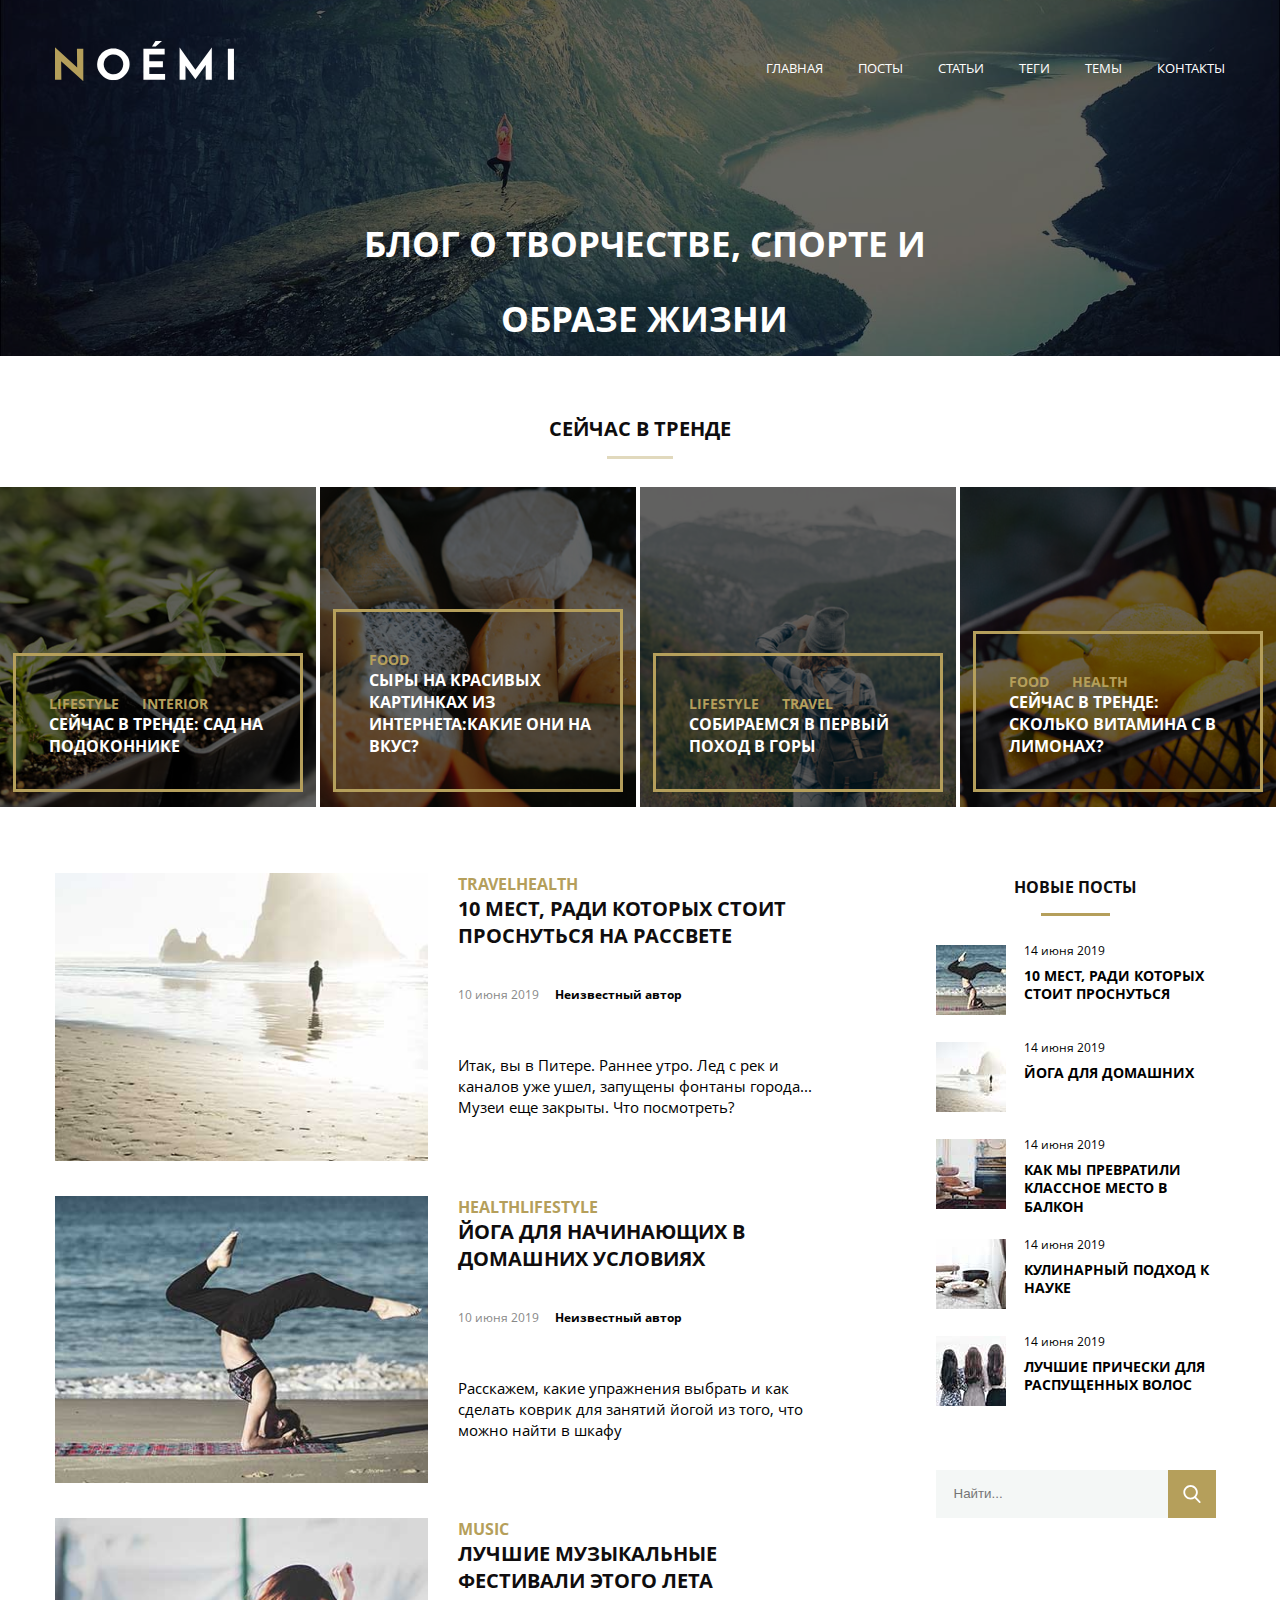
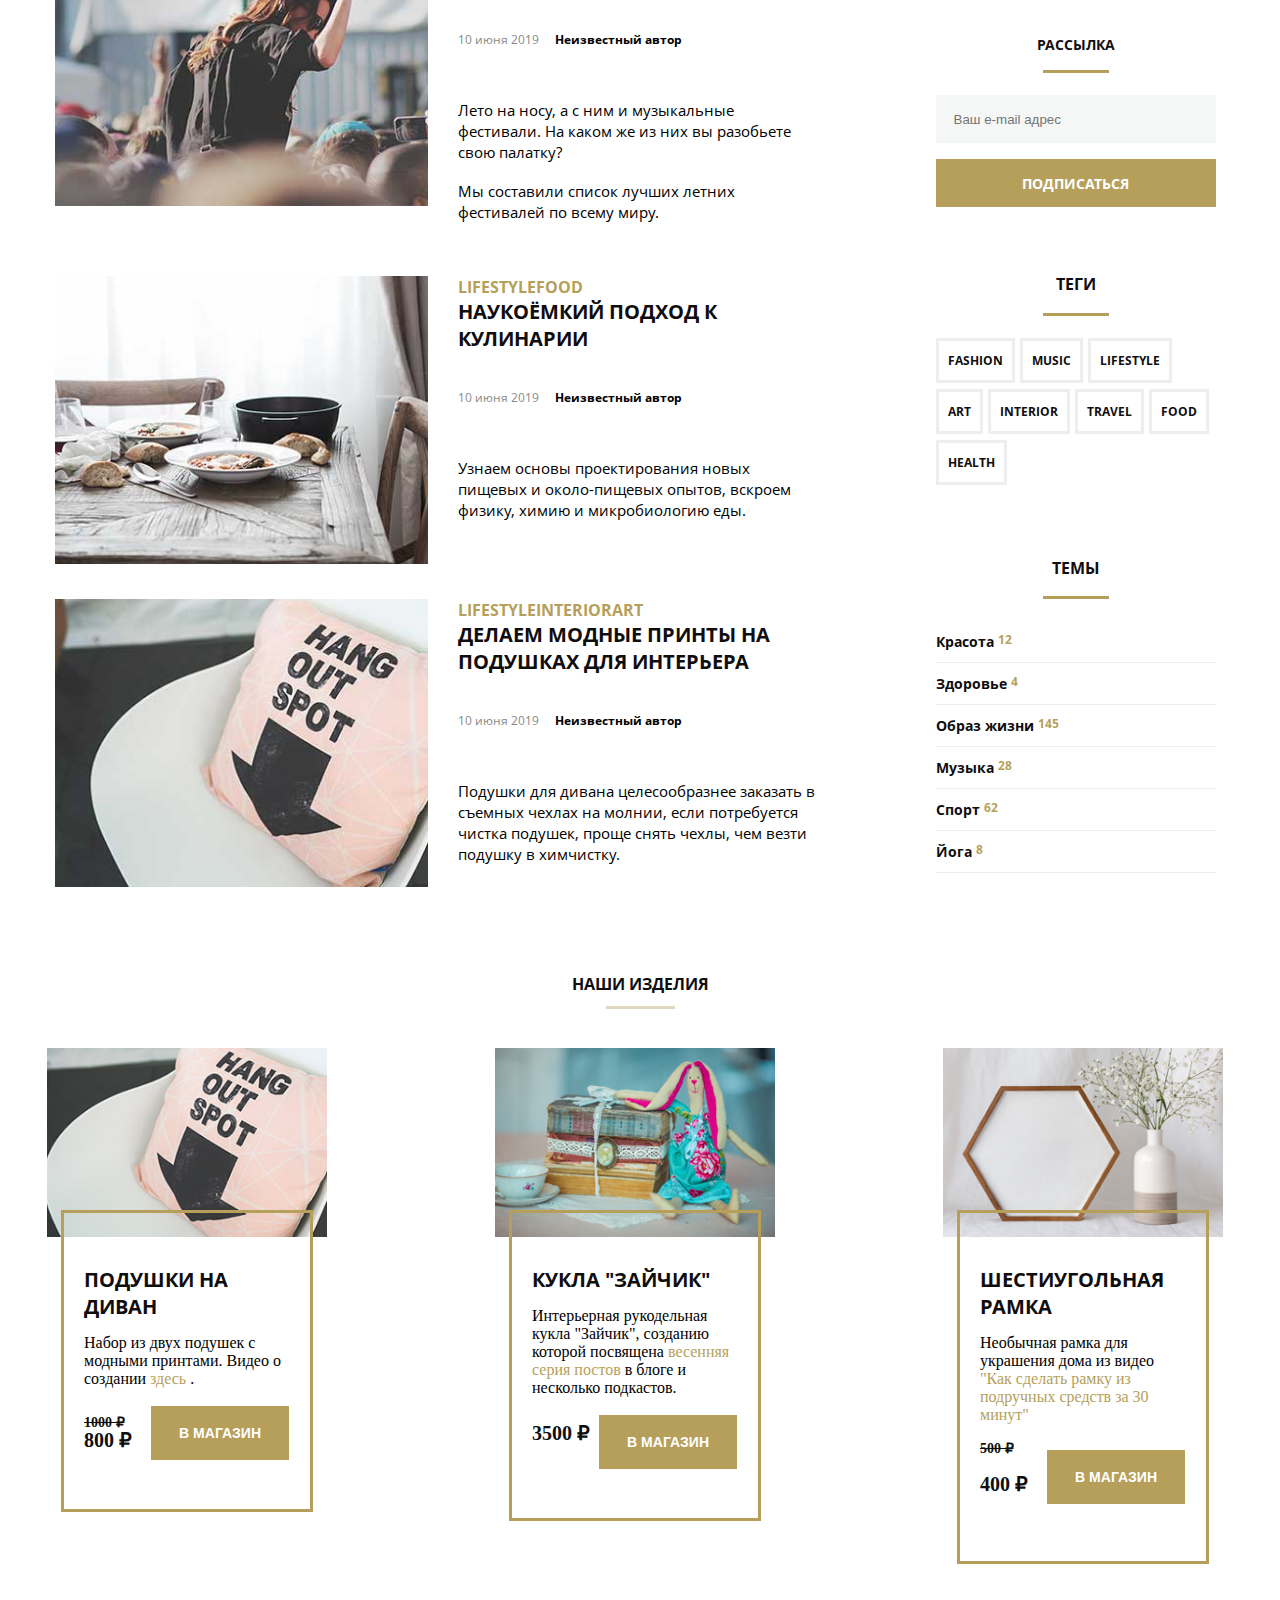
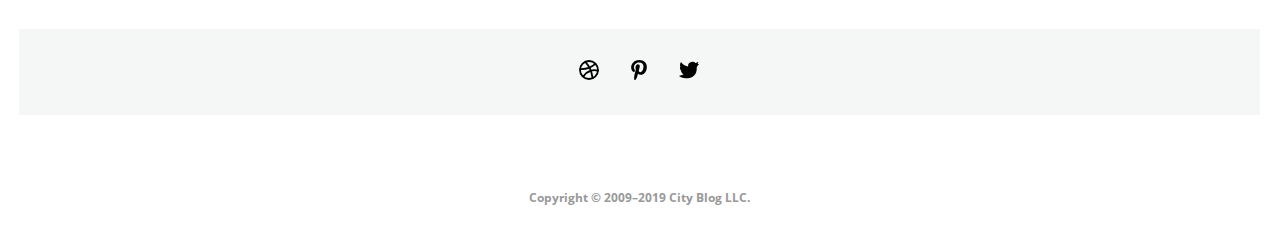
<file: index.html>
<!DOCTYPE html>
<html lang="en">

<head>
   <meta charset="UTF-8">
   <meta name="viewport" content="width=device-width, initial-scale=1.0">
   <title>MQ diplom</title>
   <link rel="stylesheet" href="css/style.css">
</head>

<body>
   <header class="header">

      <div class="container-header">
         <div class="header-box">
            <a href="#">
               <img src="svg/noemi-logo.svg" class="header-logo" alt="logo">
            </a>
            <nav class="menu">
               <button class="menu-burger" type="button">
                  <span class="menu-burger-label">Открыть меню</span>
               </button>
               <ul class="menu-list">
                  <li class="menu-list-item">
                     <a href="#0" class="menu-link">Главная</a>
                  </li>
                  <li class="menu-list-item">
                     <a href="#0" class="menu-link">Посты</a>
                  </li>
                  <li class="menu-list-item">
                     <a href="#0" class="menu-link">Статьи</a>
                  </li>
                  <li class="menu-list-item">
                     <a href="#0" class="menu-link">Теги</a>
                  </li>
                  <li class="menu-list-item">
                     <a href="#0" class="menu-link">Темы</a>
                  </li>
                  <li class="menu-list-item">
                     <a href="#0" class="menu-link">Контакты</a>
                  </li>
               </ul>
            </nav>

         </div>
         <div class="title-box">
            <h1 class="header-title">Блог о творчестве, спорте и образе жизни</h1>
         </div>
      </div>


   </header>

   <section class="popup">
		<div class="modal-window">
			<h1 class="modal-window-header">Ваш фидбек</h1>
			<form class="modal-form">
				<p>Как часто вы заходите на сайт?</p>
				<div class="modal-select-form">
					<select class="modal-select">
						<option value="Каждый день">Каждый день</option>
	    				<option selected  value="Почти каждый день">Почти каждый день</option>
	    				<option value="Раз в несколько дней">Раз в несколько дней</option>
	    				<option value="Раз в несколько недель">Раз в несколько недель</option>
	    				<option value="Раз в год">Раз в год</option>
					</select>
				</div>

				<div class="modal-radio-form">

					<input type="radio" name="modal-form" value="да" class="modal-radio">
					<label class="modal-radio-label">да</label>

					<input type="radio" name="modal-form" value="да" class="modal-radio radio-check-no">
					<label class="modal-radio-label">нет</label>

				</div>

				<label for="wishes" class="modal-form-label">Расскажите, какой контент вы хотели бы видеть на нашем сайте?</label>
				<textarea id="wishes" name="modal-form" rows="7" cols="38" placeholder="Может, больше рецептов?" class="modal-form-textarea"></textarea>

				<input type="submit" value="Отправить" class="modal-form-input">
			</form>

			<button class="modal-close"></button>
		</div>	
	</section>

   <div class="main-content">
      <section class="trends">
         <h2 class="title-trends">Сейчас в тренде</h2>
         <div class="trend-lists">
            <article class="trend-list trend-list-garden">

               <div class="trend-description">
                  <ul class="list-trend">
                     <li class="list-trend-item"><a href="#" class="link-list-trend">Lifestyle</a></li>
                     <li class="list-trend-item"><a href="#" class="link-list-trend">Interior</a></li>
                  </ul>
                  <h3 class="title-description-trends"><a href="" class="link-description">Сейчас в тренде: сад на
                        подоконнике</a>
                  </h3>
               </div>
            </article>
            <article class="trend-list trend-list-cheese">

               <div class="trend-description">
                  <ul class="list-trend">
                     <li class="list-trend-item"><a href="#" class="link-list-trend">Food</a></li>

                  </ul>
                  <h3 class="title-description-trends"><a href="" class="link-description">сыры на красивых картинках из
                        интернета:какие они на вкус?</a></h3>
               </div>
            </article>
            <article class="trend-list trend-list-mountains">

               <div class="trend-description">
                  <ul class="list-trend">
                     <li class="list-trend-item"><a href="#" class="link-list-trend">Lifestyle</a></li>
                     <li class="list-trend-item"><a href="#" class="link-list-trend">Travel</a></li>

                  </ul>
                  <h3 class="title-description-trends"><a href="" class="link-description">Собираемся в первый поход в
                        горы</a></h3>
               </div>
            </article>
            <article class="trend-list trend-list-lemon">

               <div class="trend-description">
                  <ul class="list-trend">
                     <li class="list-trend-item"><a href="#" class="link-list-trend">food</a></li>
                     <li class="list-trend-item"><a href="#" class="link-list-trend">health</a></li>

                  </ul>
                  <h3 class="title-description-trends"><a href="" class="link-description">Сейчас в тренде: сколько
                        витамина с в лимонах?</a></h3>
               </div>
            </article>
         </div>
      </section>


      <section class="news">
         <main class="main">
            <article class="article-post">
               <div class="picture-post">
                  <img src="images/last-post1.jpg" class="img-news"
                     alt="10 мест, ради которых стоит проснуться на рассвете">
               </div>
               <div class="description">
                  <ul class="list">
                     <li class="list-item"><a href=# class="link-list-item">Travel</a>
                     </li>
                     <li class="list-item"><a href=# class="link-list-item">Health</a>
                     </li>
                  </ul>
                  <h2 class="post-header"><a href=# class="post-title">10 мест, ради которых стоит проснуться на
                        рассвете</a></h2>
                  <div class="post-date">
                     <span class="date">10 июня 2019 </span>
                     <span class="author">Неизвестный автор</span>
                  </div>
                  <div class="post-content">
                     <p>Итак, вы в Питере. Раннее утро. Лед с рек и каналов уже ушел, запущены фонтаны города... Музеи
                        еще закрыты. Что посмотреть?</p>
                  </div>

               </div>
            </article>
            <article class="article-post">
               <div class="picture-post">
                  <img src="images/last-post2.jpg" class="img-news" alt="Йога">
               </div>
               <div class="description">
                  <ul class="list">
                     <li class="list-item"><a href=# class="link-list-item">Health</a>
                     </li>
                     <li class="list-item"><a href=# class="link-list-item">Lifestyle</a>
                     </li>
                  </ul>
                  <h2 class="post-header"><a href=# class="post-title">Йога для начинающих в домашних условиях</a></h2>
                  <div class="post-date">
                     <span class="date">10 июня 2019 </span>
                     <span class="author">Неизвестный автор</span>
                  </div>
                  <div class="post-content">
                     <p>Расскажем, какие упражнения выбрать и как сделать коврик для занятий йогой из того, что можно
                        найти в шкафу
                     </p>
                  </div>

               </div>
            </article>
            <article class="article-post">
               <div class="picture-post">
                  <img src="images/last-post3.jpg" class="img-news" alt="Музыкальные фестивали">
               </div>
               <div class="description">
                  <ul class="list">
                     <li class="list-item"><a href=# class="link-list-item">Music</a>
                     </li>
                  </ul>
                  <h2 class="post-header"><a href=# class="post-title">Лучшие музыкальные фестивали этого лета</a></h2>
                  <div class="post-date">
                     <span class="date">10 июня 2019 </span>
                     <span class="author">Неизвестный автор</span>
                  </div>
                  <div class="post-content">
                     <p>Лето на носу, а с ним и музыкальные фестивали. На каком же из них вы разобьете свою палатку?</p>
                     <p>Мы составили список лучших летних фестивалей по всему миру. </p>
                  </div>

               </div>
            </article>
            <article class="article-post">
               <div class="picture-post">
                  <img src="images/last-post4.jpg" class="img-news" alt="Кулинария">
               </div>
               <div class="description">
                  <ul class="list">
                     <li class="list-item"><a href=# class="link-list-item">Lifestyle</a>
                     </li>
                     <li class="list-item"><a href=# class="link-list-item">Food</a>
                     </li>
                  </ul>
                  <h2 class="post-header"><a href=# class="post-title">Наукоёмкий подход к кулинарии</a></h2>
                  <div class="post-date">
                     <span class="date">10 июня 2019 </span>
                     <span class="author">Неизвестный автор</span>
                  </div>
                  <div class="post-content">
                     <p>Узнаем основы проектирования новых пищевых и около-пищевых опытов, вскроем физику, химию
                        и
                        микробиологию еды.</p>
                  </div>
            </article>
            <article class="article-post">
               <div class="picture-post">
                  <img src="images/last-post5.jpg" class="img-news" alt="Модные принты">
               </div>
               <div class="description">
                  <ul class="list">
                     <li class="list-item"><a href=# class="link-list-item">Lifestyle</a>
                     </li>
                     <li class="list-item"><a href=# class="link-list-item">interior</a>
                     </li>
                     <li class="list-item"><a href=# class="link-list-item">art</a>
                     </li>
                  </ul>
                  <h2 class="post-header"><a href=# class="post-title">Делаем модные принты на подушках для
                        интерьера</a>
                  </h2>
                  <div class="post-date">
                     <span class="date">10 июня 2019 </span>
                     <span class="author">Неизвестный автор</span>
                  </div>
                  <div class="post-content">
                     <p>Подушки для дивана целесообразнее заказать в съемных чехлах на молнии, если потребуется чистка
                        подушек,
                        проще снять чехлы, чем везти подушку в химчистку.</p>
                  </div>

               </div>
            </article>

         </main>

         <aside class="side-bar">
            <h3 class="title-side-bar">Новые посты</h3>
            <div class="post-lists">
               <article class="post-list">
                  <div class="picture-side-bar">
                     <img class="post-img" src="images/151.jpg" alt="10 мест которые стоит посетить">
                  </div>
                  <div class="description-side-bar">
                     <div class="date-post">14 июня 2019</div>
                     <h3 class="title-post"><a href=# class="link-side-bar">10 мест, ради которых стоит проснуться</a>
                     </h3>
                  </div>
               </article>
               <article class="post-list">
                  <div class="picture-side-bar">
                     <img class="post-img" src="images/2.jpg" alt="Йога">
                  </div>
                  <div class="description-side-bar">
                     <div class="date-post">14 июня 2019</div>
                     <h3 class="title-post"><a href=# class="link-side-bar">Йога для домашних</a>
                     </h3>
                  </div>
               </article>
               <article class="post-list">
                  <div class="picture-side-bar">
                     <img class="post-img" src="images/45.jpg" alt="Классное место">
                  </div>
                  <div class="description-side-bar">
                     <div class="date-post">14 июня 2019</div>
                     <h3 class="title-post"><a href=# class="link-side-bar">Как мы превратили классное место в
                           балкон</a>
                     </h3>
                  </div>
               </article>
               <article class="post-list">
                  <div class="picture-side-bar">
                     <img class="post-img" src="images/501.jpg" alt="Кулинарный подход">
                  </div>
                  <div class="description-side-bar">
                     <div class="date-post">14 июня 2019</div>
                     <h3 class="title-post"><a href=# class="link-side-bar">Кулинарный подход к науке</a></h3>
                  </div>
               </article>
               <article class="post-list">
                  <div class="picture-side-bar">
                     <img class="post-img" src="images/7.jpg" alt="Лучшие прически">
                  </div>
                  <div class="description-side-bar">
                     <div class="date-post">14 июня 2019</div>
                     <h3 class="title-post"><a href=# class="link-side-bar">Лучшие прически для распущенных волос</a>
                     </h3>
                  </div>
               </article>
            </div>

            <form class="search-form">
               <label>
                  <span class="visually-hidden">Поле поиска</span>
                  <input type="search" class="field-search" placeholder="Найти..." required>
               </label>
               <button class="search-button" type="submit"><span class="search-hidden">Поиск</span> </button>
            </form>

            <section class="subscribe">
               <h2 class="subscribe-title">Рассылка </h2>
               <form class="subscribe-form">
                  <label>
                     <input type="email" class="field-email" placeholder="Ваш e-mail адрес" required>
                     <span class="visually-hidden">Поле поиска</span>
                  </label>
                  <button class="subscribe-button" type="submit">Подписаться</button>
               </form>
            </section>

            <section class="tags">
               <h2 class="tags-title">Теги</h2>
               <ul class="list-tags">
                  <li class="list-item-tags">
                     <a href=# class="href-tags"> Fashion</a></li>
                  <li class="list-item-tags"><a href=# class="href-tags">Music</a> </li>
                  <li class="list-item-tags"><a href=# class="href-tags">Lifestyle</a> </li>
                  <li class="list-item-tags"><a href=# class="href-tags">Art</a></li>
                  <li class="list-item-tags"><a href=# class="href-tags">Interior</a> </li>
                  <li class="list-item-tags"><a href=# class="href-tags">Travel</a> </li>
                  <li class="list-item-tags"><a href=# class="href-tags">Food</a> </li>
                  <li class="list-item-tags"><a href=# class="href-tags">Health</a> </li>
               </ul>
            </section>

            <section class="categories">
               <h2 class="categories-title">Темы </h2>
               <ul class="list-categories">
                  <li class="list-item-categories">
                     <a href="#0" class="href-categories">Красота</a>
                     <span class="categories-count">12</span>
                  </li>
                  <li class="list-item-categories">
                     <a href="#0" class="href-categories">Здоровье</a>
                     <span class="categories-count">4</span></li>
                  <li class="list-item-categories"><a href="#0" class="href-categories">Образ жизни</a>
                     <span class="categories-count">145</span></li>
                  <li class="list-item-categories"><a href="#0" class="href-categories">Музыка</a>
                     <span class="categories-count">28</span></li>
                  <li class="list-item-categories"><a href="#0" class="href-categories">Спорт</a>
                     <span class="categories-count">62</span></li>
                  <li class="list-item-categories"><a href="#0" class="href-categories">Йога</a>
                     <span class="categories-count">8</span></li>
               </ul>
            </section>
         </aside>
      </section>

      <section class="store">
         <h2 class="title-store">Наши изделия</h2>
         <div class="store-lists">
            <article class="store-list">

               <picture class="store-picture">
                  <source srcset="images/shop-item-desk1.jpg" media="(min-width:1200px)">
                  <source srcset="images/shop-item-tablet1.jpg" media="(min-width:641px) and (max-width:1199px)">
                  <source srcset="images/shop-item-mobile1.jpg" media="(max-width:640px)">
                  <img class="product-img" src="images/shop-item-desk1.jpg" alt="Товар в магазине">
               </picture>

               <div class="store-body">
                  <div class="store-content">
                     <h3 class="title-content">Подушки на диван</h3>

                     <div class="store-description">

                        <p>Набор из двух подушек с модными принтами. Видео о создании <a href="#"
                              class="link-store-description">здесь</a> .</p>
                        <div class="store-prices">
                           <div class="store-price">
                              <span class="price-old">1000 &#8381;</span>
                              <span class="price-new">800 &#8381;</span>
                           </div>
                           <button type="button" class="in-store">В магазин</button>
                        </div>
                     </div>
                  </div>

               </div>
            </article>

            <article class="store-list">
               <picture class="store-picture">
                  <source srcset="images/shop-item-desk2.jpg" media="(min-width:1200px)">
                  <source srcset="images/shop-item-tablet2.jpg" media="(min-width:641px) and (max-width:1199px)">
                  <source srcset="images/shop-item-mobile2.jpg" media="(max-width:640px)">
                  <img class="product-img" src="images/shop-item-desk2.jpg" alt="Товар в магазине">
               </picture>
               <div class="store-body">

                  <div class="store-content">
                     <h3 class="title-content">Кукла "Зайчик"</h3>
                     <p>Интерьерная рукодельная кукла "Зайчик", созданию которой посвящена <a href="#"
                           class="link-store-description">весенняя серия постов</a> в блоге и несколько подкастов.
                     </p>
                     <div class="store-prices">
                        <div class="store-price">

                           <p class="price-new">3500 &#8381;</p>
                        </div>
                        <button type="button" class="in-store">В магазин</button>
                     </div>
                  </div>
               </div>
            </article>



            <article class="store-list">
               <picture class="store-picture">
                  <source srcset="images/shop-item-desk3.jpg" media="(min-width:1200px)">
                  <source srcset="images/shop-item-tablet3.jpg" media="(min-width:641px) and (max-width:1199px)">
                  <source srcset="images/shop-item-mobile3.jpg" media="(max-width:640px)">
                  <img class="product-img" src="images/shop-item-desk3.jpg" alt="Товар в магазине">
               </picture>
               <div class="store-body">


                  <div class="store-content">
                     <h3 class="title-content">Шестиугольная рамка</h3>
                     <p>Необычная рамка для украшения дома из видео <a href="#" class="link-store-description">"Как
                           сделать
                           рамку из подручных средств за 30 минут"</a> </p>
                     <div class="store-prices">
                        <div class="store-price">
                           <p class="price-old">500 &#8381;</p>
                           <p class="price-new">400 &#8381;</p>
                        </div>
                        <button type="button" class="in-store">В магазин</button>
                     </div>
                  </div>
               </div>
            </article>
         </div>
      </section>
   </div>

   <footer class="footer">
      <address class="address">
         <ul class="socials">
            <li class="socials-item">
               <a href="#0" class="socials-link dribble"><span class="socials-link-text">dribble</span>
               </a>
            </li>
            <li class="socials-item">
               <a href="#0" class="socials-link pinterest"><span class="socials-link-text">pinterest</span>
               </a>
            </li>
            <li class="socials-item">
               <a href="#0" class="socials-link twitter"><span class="socials-link-text">twitter</span>
               </a>
            </li>
         </ul>
      </address>
      <a href="#0" class="copyright">Copyright © 2009–2019 City Blog LLC.</a>
   </footer>
</body>

</html>
</file>
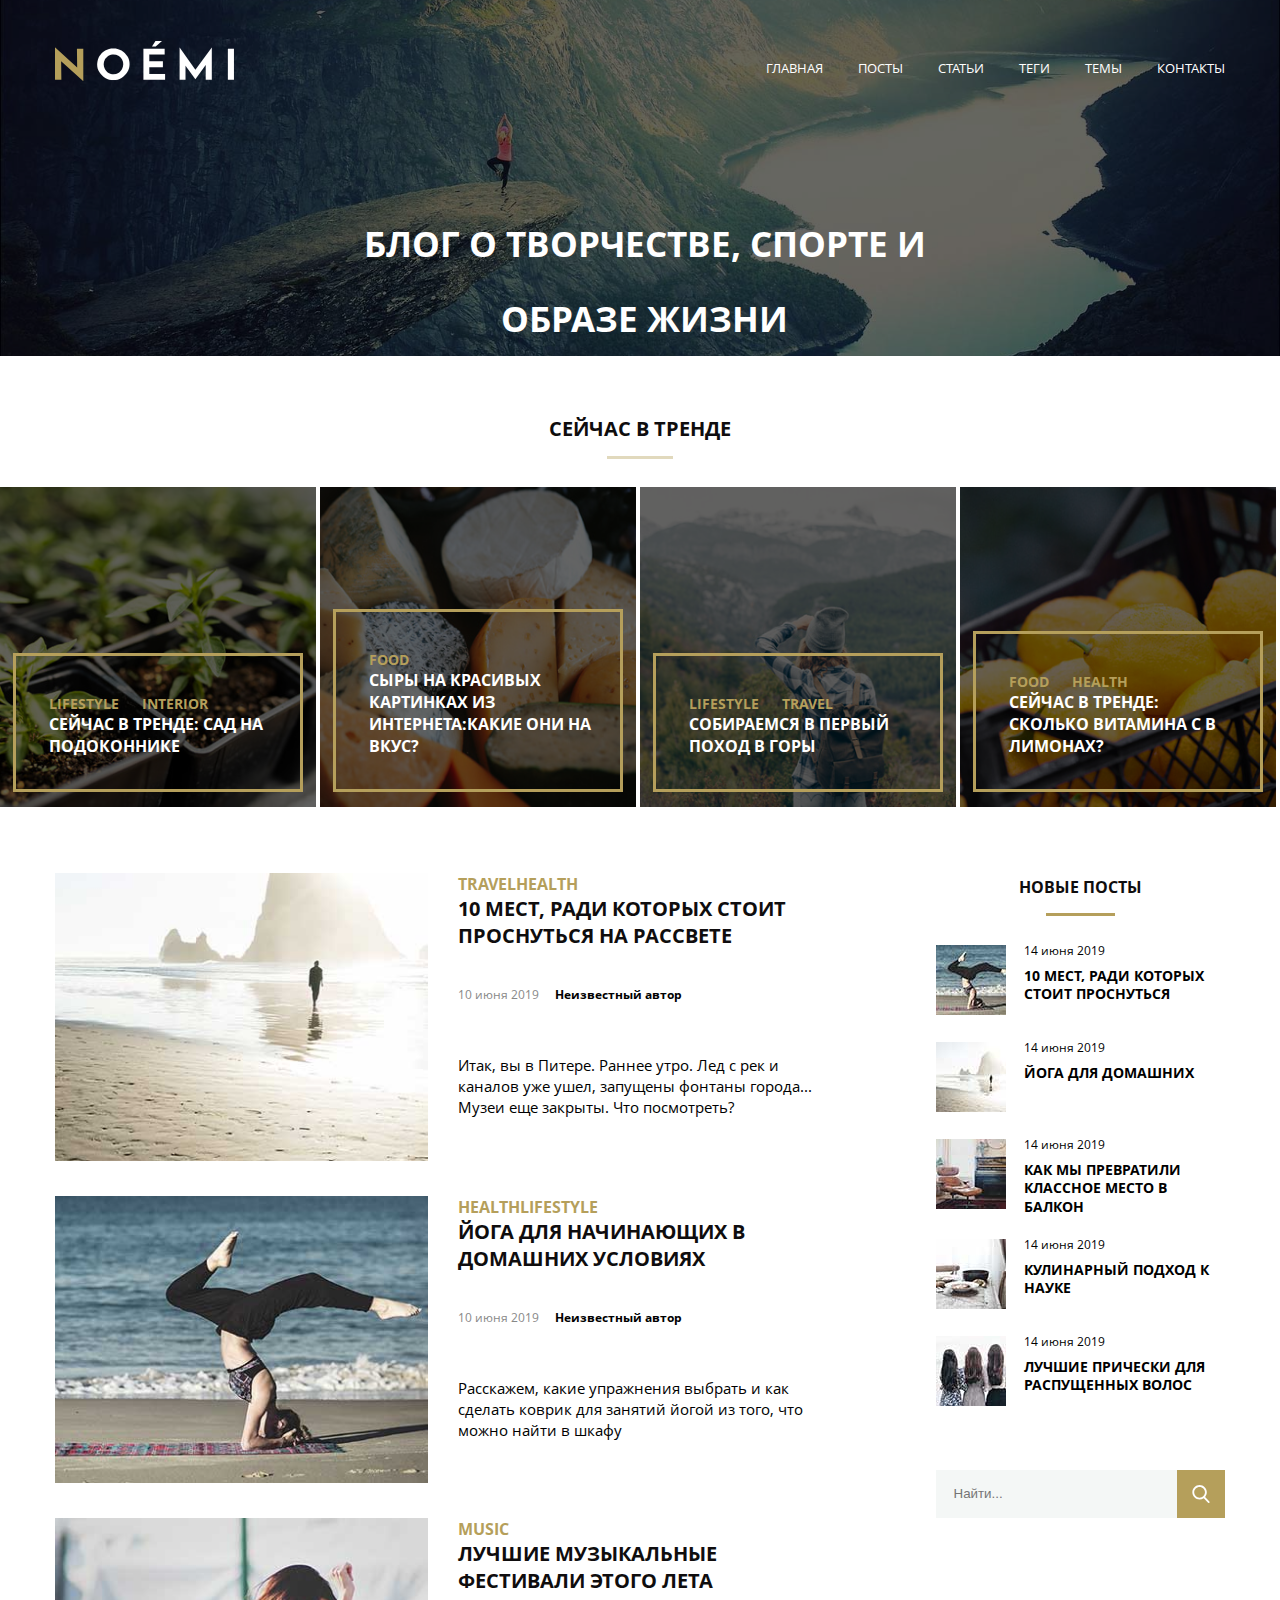
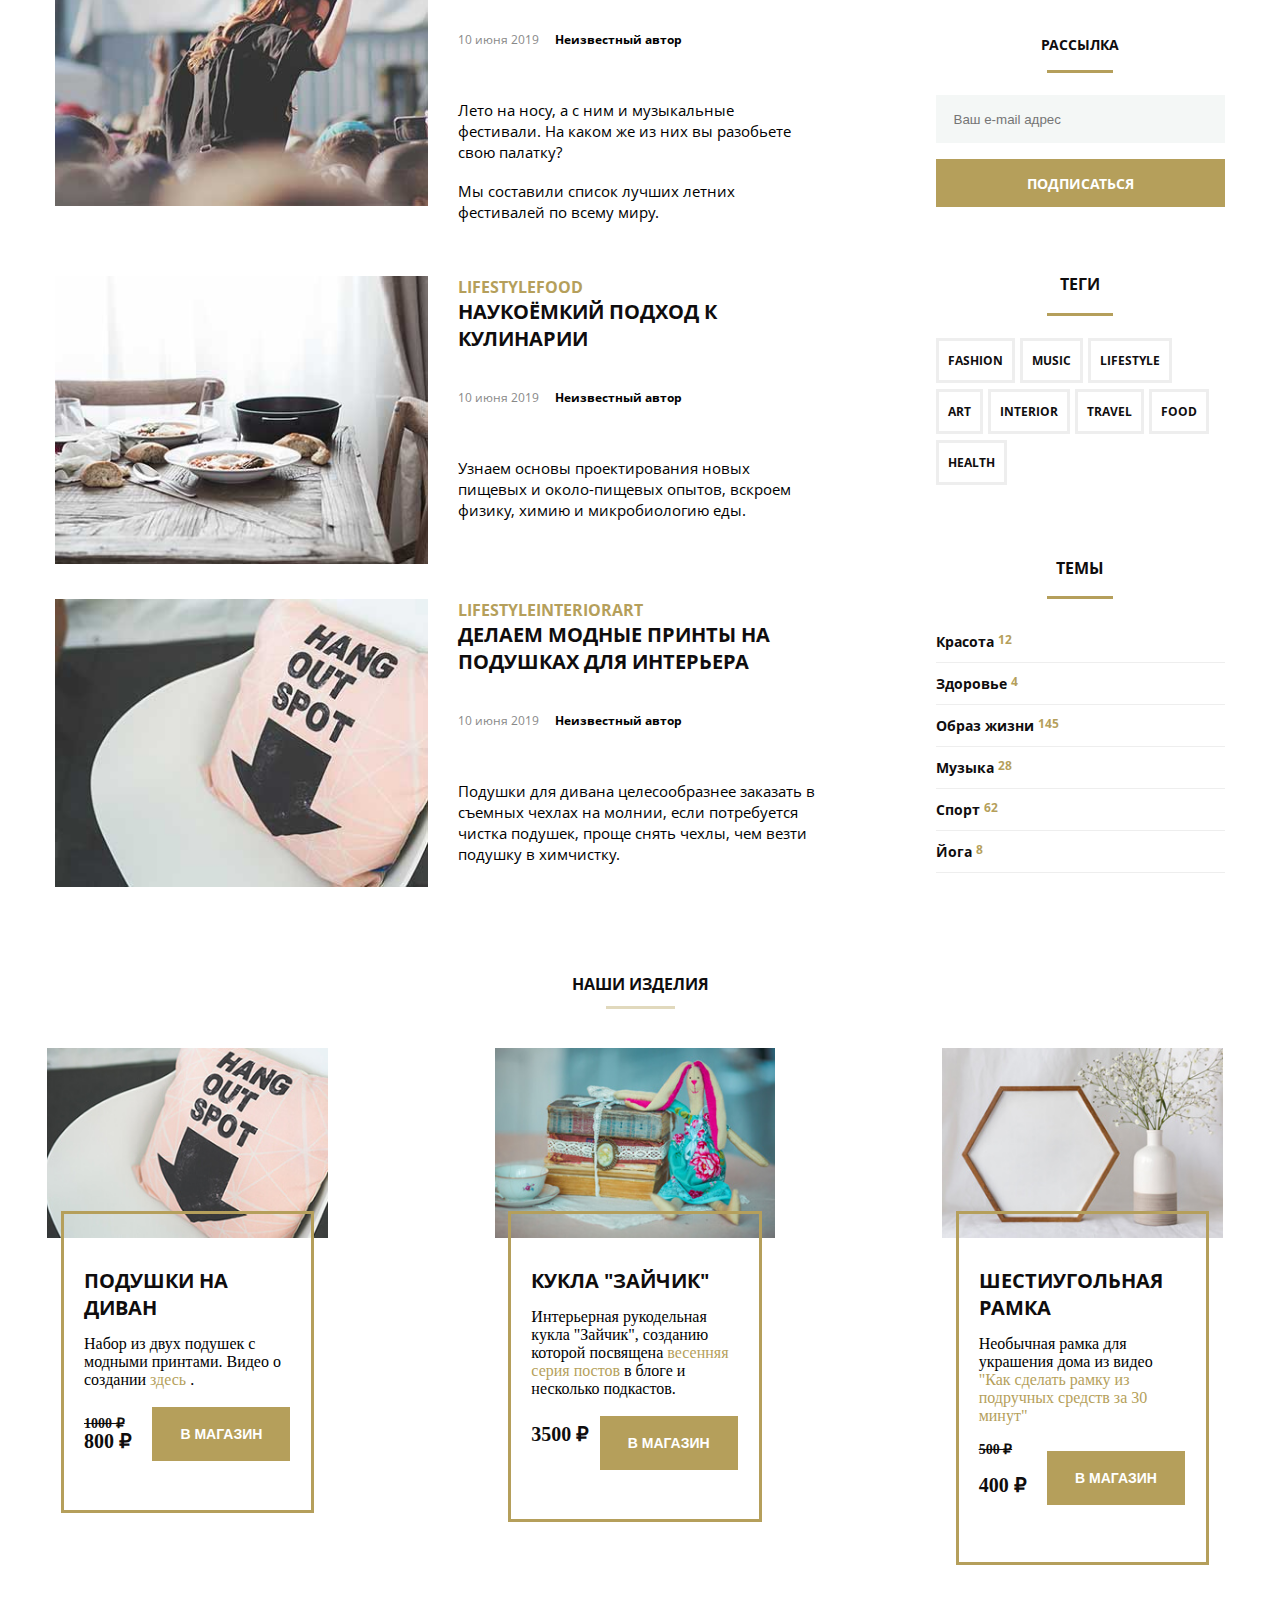
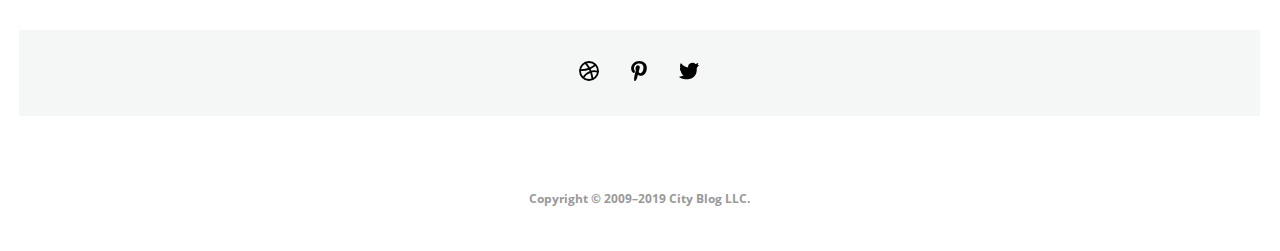
<file: mq-diploma/index.html>
<!DOCTYPE html>
<html lang="en">

<head>
   <meta charset="UTF-8">
   <meta name="viewport" content="width=device-width, initial-scale=1.0">
   <title>MQ diplom</title>
   <link rel="stylesheet" href="css/style.css">
</head>

<body>
   <header class="header">

      <div class="container-header">
         <div class="header-box">
            <a href="#">
               <img src="svg/noemi-logo.svg" class="header-logo" alt="logo">
            </a>
            <nav class="menu">
               <button class="menu-burger" type="button">
                  <span class="menu-burger-label">Открыть меню</span>
               </button>
               <ul class="menu-list">
                  <li class="menu-list-item">
                     <a href="#0" class="menu-link">Главная</a>
                  </li>
                  <li class="menu-list-item">
                     <a href="#0" class="menu-link">Посты</a>
                  </li>
                  <li class="menu-list-item">
                     <a href="#0" class="menu-link">Статьи</a>
                  </li>
                  <li class="menu-list-item">
                     <a href="#0" class="menu-link">Теги</a>
                  </li>
                  <li class="menu-list-item">
                     <a href="#0" class="menu-link">Темы</a>
                  </li>
                  <li class="menu-list-item">
                     <a href="#0" class="menu-link">Контакты</a>
                  </li>
               </ul>
            </nav>

         </div>
         <div class="title-box">
            <h1 class="header-title">Блог о творчестве, спорте и образе жизни</h1>
         </div>
      </div>


   </header>

   <section class="popup">
		<div class="modal-window">
			<h1 class="modal-window-header">Ваш фидбек</h1>
			<form class="modal-form">
				<p>Как часто вы заходите на сайт?</p>
				<div class="modal-select-form">
					<select class="modal-select">
						<option value="Каждый день">Каждый день</option>
	    				<option selected  value="Почти каждый день">Почти каждый день</option>
	    				<option value="Раз в несколько дней">Раз в несколько дней</option>
	    				<option value="Раз в несколько недель">Раз в несколько недель</option>
	    				<option value="Раз в год">Раз в год</option>
					</select>
				</div>

				<div class="modal-radio-form">

					<input type="radio" name="modal-form" value="да" class="modal-radio">
					<label class="modal-radio-label">да</label>

					<input type="radio" name="modal-form" value="да" class="modal-radio radio-check-no">
					<label class="modal-radio-label">нет</label>

				</div>

				<label for="wishes" class="modal-form-label">Расскажите, какой контент вы хотели бы видеть на нашем сайте?</label>
				<textarea id="wishes" name="modal-form" rows="7" cols="38" placeholder="Может, больше рецептов?" class="modal-form-textarea"></textarea>

				<input type="submit" value="Отправить" class="modal-form-input">
			</form>

			<button class="modal-close"></button>
		</div>	
	</section>

   <div class="main-content">
      <section class="trends">
         <h2 class="title-trends">Сейчас в тренде</h2>
         <div class="trend-lists">
            <article class="trend-list trend-list-garden">

               <div class="trend-description">
                  <ul class="list-trend">
                     <li class="list-trend-item"><a href="#" class="link-list-trend">Lifestyle</a></li>
                     <li class="list-trend-item"><a href="#" class="link-list-trend">Interior</a></li>
                  </ul>
                  <h3 class="title-description-trends"><a href="" class="link-description">Сейчас в тренде: сад на
                        подоконнике</a>
                  </h3>
               </div>
            </article>
            <article class="trend-list trend-list-cheese">

               <div class="trend-description">
                  <ul class="list-trend">
                     <li class="list-trend-item"><a href="#" class="link-list-trend">Food</a></li>

                  </ul>
                  <h3 class="title-description-trends"><a href="" class="link-description">сыры на красивых картинках из
                        интернета:какие они на вкус?</a></h3>
               </div>
            </article>
            <article class="trend-list trend-list-mountains">

               <div class="trend-description">
                  <ul class="list-trend">
                     <li class="list-trend-item"><a href="#" class="link-list-trend">Lifestyle</a></li>
                     <li class="list-trend-item"><a href="#" class="link-list-trend">Travel</a></li>

                  </ul>
                  <h3 class="title-description-trends"><a href="" class="link-description">Собираемся в первый поход в
                        горы</a></h3>
               </div>
            </article>
            <article class="trend-list trend-list-lemon">

               <div class="trend-description">
                  <ul class="list-trend">
                     <li class="list-trend-item"><a href="#" class="link-list-trend">food</a></li>
                     <li class="list-trend-item"><a href="#" class="link-list-trend">health</a></li>

                  </ul>
                  <h3 class="title-description-trends"><a href="" class="link-description">Сейчас в тренде: сколько
                        витамина с в лимонах?</a></h3>
               </div>
            </article>
         </div>
      </section>


      <section class="news">
         <main class="main">
            <article class="article-post">
               <div class="picture-post">
                  <img src="images/last-post1.jpg" class="img-news"
                     alt="10 мест, ради которых стоит проснуться на рассвете">
               </div>
               <div class="description">
                  <ul class="list">
                     <li class="list-item"><a href=# class="link-list-item">Travel</a>
                     </li>
                     <li class="list-item"><a href=# class="link-list-item">Health</a>
                     </li>
                  </ul>
                  <h2 class="post-header"><a href=# class="post-title">10 мест, ради которых стоит проснуться на
                        рассвете</a></h2>
                  <div class="post-date">
                     <span class="date">10 июня 2019 </span>
                     <span class="author">Неизвестный автор</span>
                  </div>
                  <div class="post-content">
                     <p>Итак, вы в Питере. Раннее утро. Лед с рек и каналов уже ушел, запущены фонтаны города... Музеи
                        еще закрыты. Что посмотреть?</p>
                  </div>

               </div>
            </article>
            <article class="article-post">
               <div class="picture-post">
                  <img src="images/last-post2.jpg" class="img-news" alt="Йога">
               </div>
               <div class="description">
                  <ul class="list">
                     <li class="list-item"><a href=# class="link-list-item">Health</a>
                     </li>
                     <li class="list-item"><a href=# class="link-list-item">Lifestyle</a>
                     </li>
                  </ul>
                  <h2 class="post-header"><a href=# class="post-title">Йога для начинающих в домашних условиях</a></h2>
                  <div class="post-date">
                     <span class="date">10 июня 2019 </span>
                     <span class="author">Неизвестный автор</span>
                  </div>
                  <div class="post-content">
                     <p>Расскажем, какие упражнения выбрать и как сделать коврик для занятий йогой из того, что можно
                        найти в шкафу
                     </p>
                  </div>

               </div>
            </article>
            <article class="article-post">
               <div class="picture-post">
                  <img src="images/last-post3.jpg" class="img-news" alt="Музыкальные фестивали">
               </div>
               <div class="description">
                  <ul class="list">
                     <li class="list-item"><a href=# class="link-list-item">Music</a>
                     </li>
                  </ul>
                  <h2 class="post-header"><a href=# class="post-title">Лучшие музыкальные фестивали этого лета</a></h2>
                  <div class="post-date">
                     <span class="date">10 июня 2019 </span>
                     <span class="author">Неизвестный автор</span>
                  </div>
                  <div class="post-content">
                     <p>Лето на носу, а с ним и музыкальные фестивали. На каком же из них вы разобьете свою палатку?</p>
                     <p>Мы составили список лучших летних фестивалей по всему миру. </p>
                  </div>

               </div>
            </article>
            <article class="article-post">
               <div class="picture-post">
                  <img src="images/last-post4.jpg" class="img-news" alt="Кулинария">
               </div>
               <div class="description">
                  <ul class="list">
                     <li class="list-item"><a href=# class="link-list-item">Lifestyle</a>
                     </li>
                     <li class="list-item"><a href=# class="link-list-item">Food</a>
                     </li>
                  </ul>
                  <h2 class="post-header"><a href=# class="post-title">Наукоёмкий подход к кулинарии</a></h2>
                  <div class="post-date">
                     <span class="date">10 июня 2019 </span>
                     <span class="author">Неизвестный автор</span>
                  </div>
                  <div class="post-content">
                     <p>Узнаем основы проектирования новых пищевых и около-пищевых опытов, вскроем физику, химию
                        и
                        микробиологию еды.</p>
                  </div>
            </article>
            <article class="article-post">
               <div class="picture-post">
                  <img src="images/last-post5.jpg" class="img-news" alt="Модные принты">
               </div>
               <div class="description">
                  <ul class="list">
                     <li class="list-item"><a href=# class="link-list-item">Lifestyle</a>
                     </li>
                     <li class="list-item"><a href=# class="link-list-item">interior</a>
                     </li>
                     <li class="list-item"><a href=# class="link-list-item">art</a>
                     </li>
                  </ul>
                  <h2 class="post-header"><a href=# class="post-title">Делаем модные принты на подушках для
                        интерьера</a>
                  </h2>
                  <div class="post-date">
                     <span class="date">10 июня 2019 </span>
                     <span class="author">Неизвестный автор</span>
                  </div>
                  <div class="post-content">
                     <p>Подушки для дивана целесообразнее заказать в съемных чехлах на молнии, если потребуется чистка
                        подушек,
                        проще снять чехлы, чем везти подушку в химчистку.</p>
                  </div>

               </div>
            </article>

         </main>

         <aside class="side-bar">
            <h3 class="title-side-bar">Новые посты</h3>
            <div class="post-lists">
               <article class="post-list">
                  <div class="picture-side-bar">
                     <img class="post-img" src="images/151.jpg" alt="10 мест которые стоит посетить">
                  </div>
                  <div class="description-side-bar">
                     <div class="date-post">14 июня 2019</div>
                     <h3 class="title-post"><a href=# class="link-side-bar">10 мест, ради которых стоит проснуться</a>
                     </h3>
                  </div>
               </article>
               <article class="post-list">
                  <div class="picture-side-bar">
                     <img class="post-img" src="images/2.jpg" alt="Йога">
                  </div>
                  <div class="description-side-bar">
                     <div class="date-post">14 июня 2019</div>
                     <h3 class="title-post"><a href=# class="link-side-bar">Йога для домашних</a>
                     </h3>
                  </div>
               </article>
               <article class="post-list">
                  <div class="picture-side-bar">
                     <img class="post-img" src="images/45.jpg" alt="Классное место">
                  </div>
                  <div class="description-side-bar">
                     <div class="date-post">14 июня 2019</div>
                     <h3 class="title-post"><a href=# class="link-side-bar">Как мы превратили классное место в
                           балкон</a>
                     </h3>
                  </div>
               </article>
               <article class="post-list">
                  <div class="picture-side-bar">
                     <img class="post-img" src="images/501.jpg" alt="Кулинарный подход">
                  </div>
                  <div class="description-side-bar">
                     <div class="date-post">14 июня 2019</div>
                     <h3 class="title-post"><a href=# class="link-side-bar">Кулинарный подход к науке</a></h3>
                  </div>
               </article>
               <article class="post-list">
                  <div class="picture-side-bar">
                     <img class="post-img" src="images/7.jpg" alt="Лучшие прически">
                  </div>
                  <div class="description-side-bar">
                     <div class="date-post">14 июня 2019</div>
                     <h3 class="title-post"><a href=# class="link-side-bar">Лучшие прически для распущенных волос</a>
                     </h3>
                  </div>
               </article>
            </div>

            <form class="search-form">
               <input type="search" class="field-search" placeholder="Найти..." required>
               <button class="search-button" type="submit"><span class="search-hidden">Поиск</span> </button>
            </form>

            <section class="subscribe">
               <h2 class="subscribe-title">Рассылка </h2>
               <form class="subscribe-form">
                  <input type="email" class="field-email" placeholder="Ваш e-mail адрес" required>
                  <button class="subscribe-button" type="submit">Подписаться </button>
               </form>
            </section>

            <section class="tags">
               <h2 class="tags-title">Теги</h2>
               <ul class="list-tags">
                  <li class="list-item-tags">
                     <a href=# class="href-tags"> Fashion</a></li>
                  <li class="list-item-tags"><a href=# class="href-tags">Music</a> </li>
                  <li class="list-item-tags"><a href=# class="href-tags">Lifestyle</a> </li>
                  <li class="list-item-tags"><a href=# class="href-tags">Art</a></li>
                  <li class="list-item-tags"><a href=# class="href-tags">Interior</a> </li>
                  <li class="list-item-tags"><a href=# class="href-tags">Travel</a> </li>
                  <li class="list-item-tags"><a href=# class="href-tags">Food</a> </li>
                  <li class="list-item-tags"><a href=# class="href-tags">Health</a> </li>
               </ul>
            </section>

            <section class="categories">
               <h2 class="categories-title">Темы </h2>
               <ul class="list-categories">
                  <li class="list-item-categories">
                     <a href="#0" class="href-categories">Красота</a>
                     <span class="categories-count">12</span>
                  </li>
                  <li class="list-item-categories">
                     <a href="#0" class="href-categories">Здоровье</a>
                     <span class="categories-count">4</span></li>
                  <li class="list-item-categories"><a href="#0" class="href-categories">Образ жизни</a>
                     <span class="categories-count">145</span></li>
                  <li class="list-item-categories"><a href="#0" class="href-categories">Музыка</a>
                     <span class="categories-count">28</span></li>
                  <li class="list-item-categories"><a href="#0" class="href-categories">Спорт</a>
                     <span class="categories-count">62</span></li>
                  <li class="list-item-categories"><a href="#0" class="href-categories">Йога</a>
                     <span class="categories-count">8</span></li>
               </ul>
            </section>
         </aside>
      </section>

      <section class="store">
         <h2 class="title-store">Наши изделия</h2>
         <div class="store-lists">
            <article class="store-list">

               <picture class="store-picture">
                  <source srcset="images/shop-item-desk1.jpg" media="(min-width:1200px)">
                  <source srcset="images/shop-item-tablet1.jpg" media="(min-width:641px) and (max-width:1199px)">
                  <source srcset="images/shop-item-mobile1.jpg" media="(max-width:640px)">
                  <img class="product-img" src="images/shop-item-desk1.jpg" alt="Товар в магазине">
               </picture>

               <div class="store-body">
                  <div class="store-content">
                     <h3 class="title-content">Подушки на диван</h3>

                     <div class="store-description">

                        <p>Набор из двух подушек с модными принтами. Видео о создании <a href="#"
                              class="link-store-description">здесь</a> .</p>
                        <div class="store-prices">
                           <div class="store-price">
                              <span class="price-old">1000 &#8381;</span>
                              <span class="price-new">800 &#8381;</span>
                           </div>
                           <button type="button" class="in-store">В магазин</button>
                        </div>
                     </div>
                  </div>

               </div>
            </article>

            <article class="store-list">
               <picture class="store-picture">
                  <source srcset="images/shop-item-desk2.jpg" media="(min-width:1200px)">
                  <source srcset="images/shop-item-tablet2.jpg" media="(min-width:641px) and (max-width:1199px)">
                  <source srcset="images/shop-item-mobile2.jpg" media="(max-width:640px)">
                  <img class="product-img" src="images/shop-item-desk2.jpg" alt="Товар в магазине">
               </picture>
               <div class="store-body">

                  <div class="store-content">
                     <h3 class="title-content">Кукла "Зайчик"</h3>
                     <p>Интерьерная рукодельная кукла "Зайчик", созданию которой посвящена <a href="#"
                           class="link-store-description">весенняя серия постов</a> в блоге и несколько подкастов.
                     </p>
                     <div class="store-prices">
                        <div class="store-price">

                           <p class="price-new">3500 &#8381;</p>
                        </div>
                        <button type="button" class="in-store">В магазин</button>
                     </div>
                  </div>
               </div>
            </article>



            <article class="store-list">
               <picture class="store-picture">
                  <source srcset="images/shop-item-desk3.jpg" media="(min-width:1200px)">
                  <source srcset="images/shop-item-tablet3.jpg" media="(min-width:641px) and (max-width:1199px)">
                  <source srcset="images/shop-item-mobile3.jpg" media="(max-width:640px)">
                  <img class="product-img" src="images/shop-item-desk3.jpg" alt="Товар в магазине">
               </picture>
               <div class="store-body">


                  <div class="store-content">
                     <h3 class="title-content">Шестиугольная рамка</h3>
                     <p>Необычная рамка для украшения дома из видео <a href="#" class="link-store-description">"Как
                           сделать
                           рамку из подручных средств за 30 минут"</a> </p>
                     <div class="store-prices">
                        <div class="store-price">
                           <p class="price-old">500 &#8381;</p>
                           <p class="price-new">400 &#8381;</p>
                        </div>
                        <button type="button" class="in-store">В магазин</button>
                     </div>
                  </div>
               </div>
            </article>
         </div>
      </section>
   </div>

   <footer class="footer">
      <address class="address">
         <ul class="socials">
            <li class="socials-item">
               <a href="#0" class="socials-link dribble"><span class="socials-link-text">dribble</span>
               </a>
            </li>
            <li class="socials-item">
               <a href="#0" class="socials-link pinterest"><span class="socials-link-text">pinterest</span>
               </a>
            </li>
            <li class="socials-item">
               <a href="#0" class="socials-link twitter"><span class="socials-link-text">twitter</span>
               </a>
            </li>
         </ul>
      </address>
      <a href="#0" class="copyright">Copyright © 2009–2019 City Blog LLC.</a>
   </footer>
</body>

</html>
</file>
<file: css/style.css>
* {
       margin: 0;
       padding: 0;
    }

    @font-face {
       font-family: OpenSans;
       src: url(../fonts/OpenSans-Regular.ttf) format("ttf"),
          url(../fonts/OpenSans-Regular.woff) format("woff"),
          url(../fonts/OpenSans-Regular.woff2) format("woff2");
       font-weight: 400;
       font-style: normal;
    }

    @font-face {
       font-family: OpenSans-Bold;
       src: url(../fonts/OpenSans-Bold.ttf) format("ttf"),
          url(../fonts/OpenSans-Bold.woff) format("woff"),
          url(../fonts/OpenSans-Regular.woff2) format("woff2");
       font-weight: 700;
       font-style: bold;
    }


    /* header */

    .header {
       background-image: url("../images/banner-bg.jpg");
       background-repeat: no-repeat;
       background-position: center center;
       background-size: cover;
       background-color: #000000;
       position: relative;
       text-align: center;
       width: 100%;
       padding-top: 1%;

    }

    .header::after {
       content: "";
       background-color: #000000;
       opacity: 0.6;
       position: absolute;
       top: 0;
       left: 0;
       right: 0;
       bottom: 0;
    }

    .container-header {
       max-width: 1170px;
       margin-left: auto;
       margin-right: auto;
       padding-left: 15px;
       padding-right: 15px;

    }

    .header-box {
       position: relative;
       z-index: 2;
       display: flex;
       flex-direction: column;
       justify-content: space-between;
       align-items: center;
       box-sizing: border-box;
       margin: auto;
       font-family: OpenSans;


    }

    .header-logo {

       max-width: 269px;
       margin-top: 223px;
    }

    .menu {
       align-self: flex-end;
       font-weight: 400;
       font-size: 13px;
       line-height: 36px;
       text-transform: uppercase;
    }

    .menu-burger {
       position: absolute;
       width: 24px;
       height: 20px;
       text-indent: -9999px;
       border: none;
       background-color: transparent;
    }

    .menu-burger::before {
       top: 0;
    }

    .menu-burger::before,
    .menu-burger::after {
       content: "";
       position: absolute;
       right: 16px;
       width: 100%;
       height: 20%;
       background-color: #ffffff;
    }

    .menu-burger::after {
       bottom: 0;
    }

    .menu-burger-label {
       position: absolute;
       top: 8px;
       right: 16px;
       width: 100%;
       height: 20%;
       background-color: #ffffff;
    }

    .menu-list {
       display: none; 
    }

    .title-box {
       position: relative;
       z-index: 2;
       margin-top: 43px;
    }

    .header-title {
       color: #ffffff;
       text-transform: uppercase;
       font-size: 26px;
       line-height: 1.6;
       font-family: OpenSans-Bold, sans-serif;
    }

    /*popup*/
    .popup {
      display: none;
      position: fixed;
      left: 0;
      right: 0;
      top: 0;
      bottom: 0;
      background: rgba(0, 0, 0, 0.6);
      z-index: 5;
   }
   
   .modal-window {
      justify-content: space-between;
      align-items: center;
      margin-left: auto;
      margin-right: auto;
      height: 590px;
      background: #ffffff;
      padding: 52px 27px;
      position: relative;
   }
   
   
   .modal-window-header {
      text-align: center;
      font-weight: bold;
      text-transform: uppercase;
      margin-bottom: 14px;
   }
   
   .modal-form {
      font-size: 13px;
   }
   
   .modal-select-form {
      position: relative;
      margin-bottom: 32px;
   }
   
   .modal-select-form::after {
      content: "";
      position: absolute;
      background-image: url(svg/form-arrows.svg);
      background-size: cover;
      background-position: center;
      width: 9px;
      height: 18px;
      z-index: 6;
      top: 17px;
       right: 14px;
   }
   
   .modal-select {
      width: 100%;
      height: 48px;
      border: none;
      background: #f5f5f5;
      -moz-appearance: none;
      -webkit-appearance: none;
      padding: 13px 18px 15px 18px;
   }
   
   .modal-select:focus {	
      outline: none;
      border-bottom: 1px solid #b59f5b;
   }
   
   .modal-radio-form {
      margin-bottom: 30px;
      display: flex;
      align-items: center;
   }
   
   .modal-radio {
      -moz-appearance: none;
      -webkit-appearance: none;
      width: 17px;
      height: 17px;
      background-size: cover;
      background-image: url(svg/form-empty-circle.svg);
      background-position: 100% 100%;	
      background-repeat: no-repeat;
      margin-right: 4px;
   }
   
   .radio-check-no {
      margin-right: 3px;
   }
   
   .modal-radio:focus {
      outline: none;
   }
   
   .modal-radio-label {
      margin-right: 12px;
   }
   
   .modal-radio:checked {
      background-image: url(svg/form-circle.svg);
      background-repeat: no-repeat;
       background-size: cover;
      width: 17px;
      height: 17px;
   }
   
   
   .modal-form-label {
      display: block;
      margin-bottom: 12px;
      
   }
   
   .modal-form-input {
      margin-top: 24px;
      display: block;
      width: 100%;
      height: 48px;
      -moz-appearance: none;
      -webkit-appearance: none;
      text-transform: uppercase;
      border: none;
      background: #b59f5b;
      color: #ffffff;
      text-transform: uppercase;
      font-weight: bold;
      cursor: pointer; 
   }
   
   .modal-form-textarea {
      width: 100%;
      font-size: 13px;
      resize: none;
      padding: 15px 21px;
      background: #f5f5f5;
      -moz-appearance: none;
      -webkit-appearance: none;
      border: none;
   }
   
   .modal-form-textarea:focus {
      outline: none;
      border-bottom: 1px solid #b59f5b;
   }
   
   .modal-close {
      width: 1px;
       height: 1px;
        clip: rect(1px, 1px, 1px, 1px);
        border: none;
   }
   
   .modal-close::before {
      content: "";
      width: 19px;
      height: 19px;
      position: absolute;
      background-image: url(svg/form-x.svg);
      background-size: cover;
      top: -24px;
       right: 0px;
   }
   

    /* trends */

    .main-content {
       text-align: left;
    }

    .trends {
       box-sizing: border-box;
       margin-bottom: 38px;
    }

    .title-trends {
       text-align: center;
       font-family: OpenSans-Bold, sans-serif;
       font-size: 16px;
       line-height: normal;
       color: #0f0d0e;
       text-transform: uppercase;
       margin-top: 40px;

    }

    .title-trends::after {
       content: "";
       display: block;
       width: 66px;
       height: 3px;
       background-color: #e1d9bd;
       margin-right: auto;
       margin-left: auto;
       margin-top: 8px;
       margin-bottom: 25px;
    }




    .trend-list {
       display: flex;
       position: relative;
       align-items: end;
       min-height: 231px;
       margin-bottom: 2px;
       font-size: 16px;
       background-color: #eff6f1;
       background-size: cover;
       background-repeat: no-repeat;
       background-position: center center;


    }

    .trend-list::after {
       content: "";
       background-color: #000000;
       opacity: 0.6;
       position: absolute;
       top: 0;
       left: 0;
       right: 0;
       bottom: 0;
    }

    .trend-list-garden {
       background-image: url("../images/trend1.jpg");
    }

    .trend-list-cheese {
       background-image: url("../images/trend2.jpg");

    }

    .trend-list-mountains {
       background-image: url("../images/trend3.jpg");
    }

    .trend-list-lemon {
       background-image: url("../images/trend4.jpg");
    }

    .trend-description {
       flex-wrap: wrap;
       max-width: 370px;
       border: 3px solid #b59f5b;
       padding: 8% 6%;
       margin: 25% 4% 5%;
       z-index: 1;
    }

    .list-trend {
       display: flex;
       text-transform: uppercase;
       flex-wrap: wrap;
       list-style-type: none;
       margin: 0;
       padding: 0;
    }

    .list-trend-item {
       text-transform: uppercase;
       font-family: OpenSans-Bold;
       font-size: 14px;
       margin-right: 10%;
    }

    .title-description-trends {
       text-transform: uppercase;
       font-family: OpenSans-Bold;
       font-size: 16px;
    }

    .link-list-trend {
       text-decoration: none;
       color: #b59f5b;
    }

    .link-description {
       text-decoration: none;
       color: #ffffff;

    }

    /* news  */

    .news {

       max-width: 1170px;
       margin-left: auto;
       margin-right: auto;
       padding-left: 15px;
       padding-right: 15px;

    }


    .article-post {
       box-sizing: border-box;
       margin-bottom: 22px;
    }

    .article-post:nth-child(n + 2) {
       margin-top: 35px;
    }


    .img-news {
       width: 100%;
       display: block;
    }



    .list {
       display: flex;
       text-transform: uppercase;
       flex-wrap: wrap;
       list-style-type: none;
       margin-top: 0;
       font-family: OpenSans-Bold;
       padding-left: 0;
    }

    .link-list-item {
       text-decoration: none;
       color: #b59f5b;
       margin-right: 10%;
    }

    .link-list-item:hover {
       color: #b59f5b;
    }

    .post-header {
       margin-top: 0;
       margin-bottom: 0;
    }

    .post-title {
       text-decoration: none;
       color: #0f0d0e;
       font-size: 16px;
       line-height: 1.25;
       color: #0f0d0e;
       font-family: OpenSans-Bold;
       text-transform: uppercase;
    }

    .post-title:hover {
       color: #b59f5b;
    }

    .date {
       font-family: OpenSans;
       font-size: 12px;
       color: #888888;
       text-transform: none;
       margin-right: 13px;
    }

    .author {
       font-family: OpenSans-Bold;
       font-size: 12px;
       color: #000000;
       text-transform: none;
    }

    .article-post p {
       font-family: OpenSans;
       font-size: 15px;
       text-transform: none;
       color: #000000;
       line-height: 1.4;
    }



    /*sidebar */
    .side-bar {
       margin-top: 44px;
       width: 290px;
    }

    .title-side-bar {
       text-align: center;
       font-family: OpenSans-Bold;
       font-size: 16px;
       line-height: 1.8;
       text-transform: uppercase;
       color: #0f0d0e;
    }

    .title-side-bar::after {
       content: "";
       background-color: #b59f5b;
       margin-left: auto;
       margin-right: auto;
       width: 69px;
       height: 3px;
       display: block;
       margin-top: 11px;
       margin-bottom: 29px;

    }

    .post-img {
       width: 70px;
       background-color: #f4f7f6;
    }

    .post-list {
       display: flex;
       margin-bottom: 23px;
    }

    .description-side-bar {
       margin-left: 18px;
    }

    .date-post {
       font-family: OpenSans;
       font-size: 12px;
       line-height: 1;
       color: #000000;
       margin-top: 0;
    }

    .title-post {
       margin-top: 10px;
       font-family: OpenSans-Bold;
       font-size: 14px;
       line-height: 1.3;
       text-transform: uppercase;
    }

    .link-side-bar {
       text-decoration: none;
       color: #000000;
    }

    .link-side-bar:hover {
       color: #b59f5b;
    }

    /* search */

    .search-form {
       display: flex;
       justify-content: space-between;
       margin-top: 60px;
    }

    .field-search {
       width: 130%;
       height: 48px;
       background-color: #f4f7f6;
       border: none;
       padding-left: 18px;
    }

    .visually-hidden {
      width: 1px;
      height: 1px;
      clip: rect(1px, 1px, 1px, 1px);
      position: absolute;
    }

    .field-search:focus {
       outline: 1px solid #b59f5b;
    }

    .search-button {
       border: none;
       min-width: 48px;
       height: 48px;
       background-color: #b59f5b;
       background-repeat: no-repeat;
       background-position: center center;
       background-image: url("../svg/search.svg");
       background-size: 18px 18px;
       font-family: inherit;
       cursor: pointer;
    }

    .search-button:hover {
       background-color: #323232;
    }

    .search-hidden {
       width: 1px;
       height: 1px;
       clip: rect(1px, 1px, 1px, 1px);
       position: absolute;
    }

    /*subscribe*/

    .subscribe {
       margin-top: 44px;
    }

    .subscribe-title {
       font-size: 14px;
       line-height: 2.1;
       color: #0f0d0e;
       font-family: OpenSans-Bold;
       text-align: center;
       text-transform: uppercase;
    }

    .subscribe-title::after {
       content: "";
       display: block;
       width: 66px;
       height: 3px;
       background-color: #b59f5b;
       margin-left: auto;
       margin-right: auto;
       margin-top: 11px;
       margin-bottom: 22px;
    }

    .field-email {
       width: 100%;
       height: 48px;
       background-color: #f4f7f6;
       border: none;
       padding-left: 18px;
       box-sizing: border-box;
       padding-right: 5%;
    }

    .field-email:focus {
       width: 100%;
       height: 48px;
       background-color: #f4f7f6;
       outline: 1px solid #b59f5b;
    }

    .subscribe-button {
       width: 100%;
       height: 48px;
       font-size: 14px;
       line-height: 2.8;
       font-family: OpenSans-Bold;
       text-align: center;
       text-transform: uppercase;
       background-color: #b59f5b;
       border: none;
       color: #ffffff;
       box-sizing: border-box;
       margin-top: 16px;
    }

    .subscribe-button:hover {
       width: 100%;
       height: 48px;
       background-color: #323232;
    }

    /*tags*/

    .tags {
       margin-top: 44px;
    }

    .tags-title,
    .categories-title {
       font-size: 16px;
       line-height: 2.1;
       color: #0f0d0e;
       font-family: OpenSans-Bold;
       text-transform: uppercase;
       text-align: center;
       margin-bottom: 22px;
    }

    .tags-title::after {
       content: "";
       display: block;
       width: 66px;
       height: 3px;
       background-color: #b59f5b;
       margin-left: auto;
       margin-right: auto;
       margin-top: 11px;
    }

    .href-tags,
    .href-categories {
       text-decoration: none;
       color: #0f0d0e;
    }
    .href-categories:hover {
      color: #b59f5b;
    }

    .list-tags {
       display: flex;
       text-transform: uppercase;
       flex-wrap: wrap;
       justify-content: stretch;
       list-style-type: none;
       margin-top: 0;
       margin-bottom: 15px;
       font-family: OpenSans-Bold;
       padding-left: 0;
    }

    .list-item-tags {
       font-size: 12px;
       font-family: OpenSans-Bold;
       color: #0f0d0e;
       border: 3px solid #eeeeee;
       display: inline-block;
       text-transform: uppercase;
       padding: 11px 9px;
       margin-left: 0;
       margin-right: 5px;
       margin-bottom: 6px;
    }

    .list-item-tags:hover {
       background-color: #f4f3f1;
       border: 3px solid #b59f5b;
    }


    /*categories*/
    .categories {
       margin-top: 44px;
    }

    .categories-title::after {
       content: "";
       display: block;
       width: 66px;
       height: 3px;
       background-color: #b59f5b;
       margin-left: auto;
       margin-right: auto;
       margin-top: 11px;
    }

    .list-categories {
       padding-left: 0;
    }

    .list-item-categories {
       display: flex;
       justify-content: flex-start;
       align-items: center;
       border-bottom: 1px solid #eeeeee;
       font-size: 14px;
       font-family: OpenSans-Bold;
       padding: 10px 0;
    }

    .categories-count {
       margin-left: 4px;
       padding-bottom: 4px;
       font-size: 12px;
       color: #b59f5b;
    }

    /*store*/
    .store {
       margin-top: 44px;
    }


    .title-store {
       text-align: center;
       font-family: OpenSans-Bold;
       font-size: 16px;
       padding-bottom: 10px;
       text-transform: uppercase;
       color: #0f0d0e;
    }

    .title-store::after {
       content: "";
       background-color: #e1d9bd;
       margin-left: auto;
       margin-right: auto;
       width: 69px;
       height: 3px;
       display: block;
       margin-top: 11px;
       margin-bottom: 29px;
    }


    .store-list {
       display: flex;
       flex-direction: column;
       justify-content: center;
       align-items: flex-start;
       margin-bottom: 25px;
       padding-right: 50px;
       padding-left: 40px;
       box-sizing: border-box;

    }

    .store-picture {
       width: 95%;
       margin-left: auto;
       margin-right: auto;
    }

    .product-img {
       width: 100%;
       margin-left: auto;
       margin-right: auto;
    }

    .store-body {

       position: relative;
       margin-top: -31px;
       margin-right: 21px;
       margin-left: 21px;
       padding-left: 18px;
       padding-right: 21px;
       padding-bottom: 26px;
       border: 3px solid #b59f5b;
    }

    .store-content {
       margin-bottom: 23px;
       padding-top: 53px;
    }


    .title-content {
       font-family: OpenSans-Bold;
       font-size: 17px;
       line-height: normal;
       text-transform: uppercase;
       color: #0f0d0e;
       margin-bottom: 8px;


    }

    .link-store-description {
       text-decoration: none;
       color: #b59f5b;
    }

    .link-store-description:hover {
       font-weight: 700;
       text-decoration: underline;
    }

    .store-prices {
       display: flex;
       justify-content: space-between;
       align-items: center;
    }

    .store-price {
       display: flex;
       flex-direction: column;
    }

    .price-old {
       font-weight: 700;
       line-height: 1;
       font-size: 14px;
       text-decoration: line-through;
       color: #0f0d0e;

    }

    .price-new {
       font-weight: 700;
       line-height: 1;
       font-size: 20px;
       color: #0f0d0e;
    }

    .in-store {
       padding: 19px 28px;
       font-weight: 700;
       line-height: normal;
       font-size: 14px;
       text-transform: uppercase;
       color: #ffffff;
       background-color: #b59f5b;
       border: none;
    }

    .in-store:hover {

       background-color: #323232;
    }

    /*footer */

    .footer {
       margin-top: 44px;
       text-align: center;
    }

    .address {
       padding-top: 31px;
       padding-bottom: 31px;
       margin-top: 0;
       margin-bottom: 0;
       margin-left: auto;
       margin-right: auto;
       background-color: #f4f7f6;
    }

    .socials {
       padding-left: 0;
       margin-top: 0;
       margin-bottom: 0;
    }

    .socials-item {
       display: inline-block;
    }

    .socials-item:nth-child(n + 2) {
       margin-left: 26px;
    }

    .socials-link {
       display: block;
       width: 20px;
       height: 20px;
       margin-left: auto;
       margin-right: auto;
       background-repeat: no-repeat;
       background-size: 20px;
       background-position: center;
    }

    .twitter {
       background-image: url("../svg/004-twitter.svg");
    }

    .pinterest {
       background-image: url("../svg/001-pinterest.svg");
    }

    .dribble {
      background-image: url("../svg/001-dribbble.svg");
    }

    .socials-link-text {
       width: 1px;
       height: 1px;
       clip: rect(1px, 1px, 1px, 1px);
       position: absolute;
    }

    .copyright {
       display: block;
       color: #999999;
       text-decoration: none;
       font-size: 12px;
       font-family: OpenSans-Bold;
       margin-top: 74px;
       margin-bottom: 0;
       padding-top: 0;
       padding-bottom: 0;
       text-align: center;
    }

    @media (min-width:641px),
    (max-width:640px) and (orientation:landscape) {
       .trend-lists {
          display: flex;
          flex-wrap: wrap;
       }

       .trend-list {
          width: calc(50% - 4px);
          font-size: 17px;
       }

       .trend-list:nth-child(2n+1) {
          margin-right: 4px;
       }
    }

    @media (min-width:641px) {
       .header-box {
          flex-direction: row;
          align-items: flex-start;
          justify-content: space-between;
       }

       .menu {
          order: 2;
       }

       .header-logo {
          margin-top: 0;
       }

       .main-content {
          display: flex;
          flex-direction: column;
       }

       .trend-lists {
          display: flex;
       }

       .news {
          display: flex;
          flex-wrap: wrap;
          align-items: flex-start;
          margin: auto;
       }

       .side-bar {
          margin-top: 0;
       }
    }

    @media (min-width: 641px) and (max-width:1199px) {
       .header {
          background-image: url("../images/banner-bg-tablet.jpg");
          max-height: 100%;
       }

       .container-header,
       .footer {
          padding-left: 35px;
          padding-right: 35px;
       }

       .header-box {
          padding-top: 43px;
       }

       .menu {
          align-self: auto;
       }

       .header-logo {
          width: 158px;
       }

       .title-box {
          margin-top: 104px;
          margin-right: auto;
          margin-left: auto;
       }

       .header-title {
          line-height: 55px;
          font-size: 5.20vw;
       }

       .menu-burger::before,
       .menu-burger::after {
          right: 35px;
       }

       .menu-burger-label {
          right: 35px;
       }

       .trends {
          margin-bottom: 50px;
       }

       .title-trends {
          margin-top: 46px;
          font-size: 18px;
       }

       .title-trends::after {
          margin-top: 14px;
          margin-bottom: 19px;
       }

       .trend-lists {
          flex-wrap: wrap;
          flex-direction: row;
       }

       .trend-list {
          width: calc(50% - 4px);
       }

       .trend-list:nth-child(2n+1) {
          margin-right: 4px;
          margin-bottom: 3px;
       }

       .trend-description {
          right: 19px;
          left: 20px;
          width: calc(100% - 50px);
          padding-top: 36px;
          padding-left: 31px;
       }

       .title-description-trends {
          font-size: 17px;
       }

       .main {
          width: 50%;
          margin-right: 35px;
       }

       .article-post:nth-child(n+2) {
          margin-top: 41px;

       }

       .post-header {
          font-size: 17px;
          line-height: 22px;
       }

       .post-date {
          margin-top: 38px;
       }

       .post-content {
          margin-top: 36px;
          font-weight: 400;
          line-height: 22px;
          font-size: 15px;
          color: #0f0d0e;
       }

       p {
          margin-bottom: 18px;
       }

       .side-bar {
          width: 290px;
       }

       .post-list:nth-child(n + 2) {
          margin-top: 22px;

       }

       .date-post {
          margin-bottom: 9px;
       }

       .subscribe {
          margin-top: 61px;
       }

       .tags {
          margin-top: 61px;
       }

       .categories {
          margin-top: 61px;
       }

       .store {
          margin-top: 61px;
       }

       .store-lists {
          display: flex;
          flex-wrap: wrap;
          justify-content: space-between;
          align-items: center;
          width: 50%;
          max-width: 1170px;
       }

       .store-list {
          width: 30%;
          margin-bottom: 28px;
          margin-right: 23px;
          padding-right: 23px;
          padding-left: 23px;
          box-sizing: border-box;
       }

       .store-list:nth-child(2n) {
          margin-right: 0;
       }

       .store-body {
          width: 100%;
       }

       .footer {
          margin-top: 50px;
          max-width: 1170px;
       }

       .copyright {
          margin-bottom: 37px;
       }
    }

    @media (min-width: 641px) and (max-width: 1199px) and (orientation: landscape) {
       .trend-list {
          height: 320px;
          width: calc(25% - 4px);
          margin-right: 4px;
       }

       .trend-list:last-child {
          margin-right: 0;

       }

    }

    @media (min-width:1200px) {
       .header {
          background-image: url("../images/banner-bg.jpg");
       }

       .header-box {
          padding-top: 28px;
       }

       .header-logo {
          width: 179px;
       }

       .title-box {
          width: 687px;
          margin-top: 120px;
          padding-right: 246px;
          padding-left: 246px;
       }

       .header-title {
          line-height: 75px;
          font-size: 2.71vw;
       }

       .menu-burger {
          display: none;
       }

       .menu-list {
          display: flex;
          list-style-type: none;
       }

       .menu-list-item {
          margin-right: 35px;
       }

       .menu-list-item:last-child {
          margin-right: 0;
       }

       .menu-link {
          text-decoration: none;
          color: #ffffff;
       }

       .menu-link:hover {
          text-decoration: underline;
       }

       .trends {
          margin-bottom: 64px;
       }

       .title-trends {
          margin-top: 59px;
          font-size: 20px;
       }

       .title-trends::after {
          margin-top: 14px;
          margin-bottom: 28px;
       }

       .trend-list {
          height: 320px;
          width: calc(25% - 4px);
          margin-right: 4px;
       }

       .trend-description {
          right: 21px;
          left: 24px;
          width: calc(100% - 45px);
          padding-top: 38px;
          padding-left: 33px;
          padding-bottom: 32px;
       }

       .news {
          padding-right: 15px;
          padding-left: 15px;
       }

       .main {
          width: 65%;
          margin-right: 120px;
       }

       .article-post {
          display: flex;
       }

       .picture-post {
          width: 49%;
          margin-right: 30px;
       }

       .img-news {
          max-width: 100%;
       }

       .description {
          width: calc(51% - 30px);
       }

       .post-title {
          font-size: 20px;
          line-height: 24px;
       }

       .post-date {
          margin-top: 36px;
       }

       .post-content {
          margin-top: 52px;
          font-weight: 400;
          line-height: 22px;
          font-size: 15px;
          color: #0f0d0e;
       }

       p {
          margin-bottom: 18px;
       }

       .side-bar {
          width: 280px;
       }

       .post-list:nth-child(n+2) {
          margin-top: 22px;
       }

       .date-post {
          margin-bottom: 6px;
       }

       .subscribe {
          margin-top: 112px;
       }

       .tags {
          margin-top: 61px;
       }

       .categories {
          margin-top: 61px;
       }

       .store {
          margin-top: 64px;
       }

       .store-lists {
          display: flex;
          justify-content: space-between;
          align-items: flex-start;
          width: 100%;
       }

       .store-list {
          width: 30%;
          margin-right: 62px;
          margin-bottom: 0;
       }

       .store-list:last-child {
          margin-right: 0;
       }

       .store-body {
          padding-left: 20px;
          padding-right: 21px;
       }

       .title-content {
          margin-bottom: 14px;
          font-size: 20px;
       }

       .footer {
          margin-top: 65px;
          margin-left: 1.5%;
          margin-right: 1.6%;
       }

       .copyright {
          margin-top: 74px;
          margin-bottom: 44px;
       }
    }
</file>
<file: mq-diploma/css/style.css>
* {
       margin: 0;
       padding: 0;
    }

    @font-face {
       font-family: OpenSans;
       src: url(../fonts/OpenSans-Regular.ttf) format("ttf"),
          url(../fonts/OpenSans-Regular.woff) format("woff"),
          url(../fonts/OpenSans-Regular.woff2) format("woff2");
       font-weight: 400;
       font-style: normal;
    }

    @font-face {
       font-family: OpenSans-Bold;
       src: url(../fonts/OpenSans-Bold.ttf) format("ttf"),
          url(../fonts/OpenSans-Bold.woff) format("woff"),
          url(../fonts/OpenSans-Regular.woff2) format("woff2");
       font-weight: 700;
       font-style: bold;
    }


    /* header */

    .header {
       background-image: url("../images/banner-bg.jpg");
       background-repeat: no-repeat;
       background-position: center center;
       background-size: cover;
       background-color: #000000;
       position: relative;
       text-align: center;
       width: 100%;
       padding-top: 1%;

    }

    .header::after {
       content: "";
       background-color: #000000;
       opacity: 0.6;
       position: absolute;
       top: 0;
       left: 0;
       right: 0;
       bottom: 0;
    }

    .container-header {
       max-width: 1170px;
       margin-left: auto;
       margin-right: auto;
       padding-left: 15px;
       padding-right: 15px;

    }

    .header-box {
       position: relative;
       z-index: 2;
       display: flex;
       flex-direction: column;
       justify-content: space-between;
       align-items: center;
       box-sizing: border-box;
       margin: auto;
       font-family: OpenSans;


    }

    .header-logo {

       max-width: 269px;
       margin-top: 223px;
    }

    .menu {
       align-self: flex-end;
       font-weight: 400;
       font-size: 13px;
       line-height: 36px;
       text-transform: uppercase;
    }

    .menu-burger {
       position: absolute;
       width: 24px;
       height: 20px;
       text-indent: -9999px;
       border: none;
       background-color: transparent;
    }

    .menu-burger::before {
       top: 0;
    }

    .menu-burger::before,
    .menu-burger::after {
       content: "";
       position: absolute;
       right: 16px;
       width: 100%;
       height: 20%;
       background-color: #ffffff;
    }

    .menu-burger::after {
       bottom: 0;
    }

    .menu-burger-label {
       position: absolute;
       top: 8px;
       right: 16px;
       width: 100%;
       height: 20%;
       background-color: #ffffff;
    }

    .menu-list {
       display: none; 
    }

    .title-box {
       position: relative;
       z-index: 2;
       margin-top: 43px;
    }

    .header-title {
       color: #ffffff;
       text-transform: uppercase;
       font-size: 26px;
       line-height: 1.6;
       font-family: OpenSans-Bold, sans-serif;
    }

    /*popup*/
    .popup {
      display: none;
      position: fixed;
      left: 0;
      right: 0;
      top: 0;
      bottom: 0;
      background: rgba(0, 0, 0, 0.6);
      z-index: 5;
   }
   
   .modal-window {
      justify-content: space-between;
      align-items: center;
      margin-left: auto;
      margin-right: auto;
      height: 590px;
      background: #ffffff;
      padding: 52px 27px;
      position: relative;
   }
   
   
   .modal-window-header {
      text-align: center;
      font-weight: bold;
      text-transform: uppercase;
      margin-bottom: 14px;
   }
   
   .modal-form {
      font-size: 13px;
   }
   
   .modal-select-form {
      position: relative;
      margin-bottom: 32px;
   }
   
   .modal-select-form::after {
      content: "";
      position: absolute;
      background-image: url(svg/form-arrows.svg);
      background-size: cover;
      background-position: center;
      width: 9px;
      height: 18px;
      z-index: 6;
      top: 17px;
       right: 14px;
   }
   
   .modal-select {
      width: 100%;
      height: 48px;
      border: none;
      background: #f5f5f5;
      -moz-appearance: none;
      -webkit-appearance: none;
      padding: 13px 18px 15px 18px;
   }
   
   .modal-select:focus {	
      outline: none;
      border-bottom: 1px solid #b59f5b;
   }
   
   .modal-radio-form {
      margin-bottom: 30px;
      display: flex;
      align-items: center;
   }
   
   .modal-radio {
      -moz-appearance: none;
      -webkit-appearance: none;
      width: 17px;
      height: 17px;
      background-size: cover;
      background-image: url(svg/form-empty-circle.svg);
      background-position: 100% 100%;	
      background-repeat: no-repeat;
      margin-right: 4px;
   }
   
   .radio-check-no {
      margin-right: 3px;
   }
   
   .modal-radio:focus {
      outline: none;
   }
   
   .modal-radio-label {
      margin-right: 12px;
   }
   
   .modal-radio:checked {
      background-image: url(svg/form-circle.svg);
      background-repeat: no-repeat;
       background-size: cover;
      width: 17px;
      height: 17px;
   }
   
   
   .modal-form-label {
      display: block;
      margin-bottom: 12px;
      
   }
   
   .modal-form-input {
      margin-top: 24px;
      display: block;
      width: 100%;
      height: 48px;
      -moz-appearance: none;
      -webkit-appearance: none;
      text-transform: uppercase;
      border: none;
      background: #b59f5b;
      color: #ffffff;
      text-transform: uppercase;
      font-weight: bold;
      cursor: pointer; 
   }
   
   .modal-form-textarea {
      width: 100%;
      font-size: 13px;
      resize: none;
      padding: 15px 21px;
      background: #f5f5f5;
      -moz-appearance: none;
      -webkit-appearance: none;
      border: none;
   }
   
   .modal-form-textarea:focus {
      outline: none;
      border-bottom: 1px solid #b59f5b;
   }
   
   .modal-close {
      width: 1px;
       height: 1px;
        clip: rect(1px, 1px, 1px, 1px);
        border: none;
   }
   
   .modal-close::before {
      content: "";
      width: 19px;
      height: 19px;
      position: absolute;
      background-image: url(svg/form-x.svg);
      background-size: cover;
      top: -24px;
       right: 0px;
   }
   

    /* trends */

    .main-content {
       text-align: left;
    }

    .trends {
       box-sizing: border-box;
       margin-bottom: 38px;
    }

    .title-trends {
       text-align: center;
       font-family: OpenSans-Bold, sans-serif;
       font-size: 16px;
       line-height: normal;
       color: #0f0d0e;
       text-transform: uppercase;
       margin-top: 40px;

    }

    .title-trends::after {
       content: "";
       display: block;
       width: 66px;
       height: 3px;
       background-color: #e1d9bd;
       margin-right: auto;
       margin-left: auto;
       margin-top: 8px;
       margin-bottom: 25px;
    }




    .trend-list {
       display: flex;
       position: relative;
       align-items: end;
       min-height: 231px;
       margin-bottom: 2px;
       font-size: 16px;
       background-color: #eff6f1;
       background-size: cover;
       background-repeat: no-repeat;
       background-position: center center;


    }

    .trend-list::after {
       content: "";
       background-color: #000000;
       opacity: 0.6;
       position: absolute;
       top: 0;
       left: 0;
       right: 0;
       bottom: 0;
    }

    .trend-list-garden {
       background-image: url("../images/trend1.jpg");
    }

    .trend-list-cheese {
       background-image: url("../images/trend2.jpg");

    }

    .trend-list-mountains {
       background-image: url("../images/trend3.jpg");
    }

    .trend-list-lemon {
       background-image: url("../images/trend4.jpg");
    }

    .trend-description {
       flex-wrap: wrap;
       max-width: 370px;
       border: 3px solid #b59f5b;
       padding: 8% 6%;
       margin: 25% 4% 5%;
       z-index: 1;
    }

    .list-trend {
       display: flex;
       text-transform: uppercase;
       flex-wrap: wrap;
       list-style-type: none;
       margin: 0;
       padding: 0;
    }

    .list-trend-item {
       text-transform: uppercase;
       font-family: OpenSans-Bold;
       font-size: 14px;
       margin-right: 10%;
    }

    .title-description-trends {
       text-transform: uppercase;
       font-family: OpenSans-Bold;
       font-size: 16px;
    }

    .link-list-trend {
       text-decoration: none;
       color: #b59f5b;
    }

    .link-description {
       text-decoration: none;
       color: #ffffff;

    }

    /* news  */

    .news {

       max-width: 1170px;
       margin-left: auto;
       margin-right: auto;
       padding-left: 15px;
       padding-right: 15px;

    }


    .article-post {
       box-sizing: border-box;
       margin-bottom: 22px;
    }

    .article-post:nth-child(n + 2) {
       margin-top: 35px;
    }


    .img-news {
       width: 100%;
       display: block;
    }



    .list {
       display: flex;
       text-transform: uppercase;
       flex-wrap: wrap;
       list-style-type: none;
       margin-top: 0;
       font-family: OpenSans-Bold;
       padding-left: 0;
    }

    .link-list-item {
       text-decoration: none;
       color: #b59f5b;
       margin-right: 10%;
    }

    .link-list-item:hover {
       color: #b59f5b;
    }

    .post-header {
       margin-top: 0;
       margin-bottom: 0;
    }

    .post-title {
       text-decoration: none;
       color: #0f0d0e;
       font-size: 16px;
       line-height: 1.25;
       color: #0f0d0e;
       font-family: OpenSans-Bold;
       text-transform: uppercase;
    }

    .post-title:hover {
       color: #b59f5b;
    }

    .date {
       font-family: OpenSans;
       font-size: 12px;
       color: #888888;
       text-transform: none;
       margin-right: 13px;
    }

    .author {
       font-family: OpenSans-Bold;
       font-size: 12px;
       color: #000000;
       text-transform: none;
    }

    .article-post p {
       font-family: OpenSans;
       font-size: 15px;
       text-transform: none;
       color: #000000;
       line-height: 1.4;
    }



    /*sidebar */
    .side-bar {
       margin-top: 44px;
       width: 290px;
    }

    .title-side-bar {
       text-align: center;
       font-family: OpenSans-Bold;
       font-size: 16px;
       line-height: 1.8;
       text-transform: uppercase;
       color: #0f0d0e;
    }

    .title-side-bar::after {
       content: "";
       background-color: #b59f5b;
       margin-left: auto;
       margin-right: auto;
       width: 69px;
       height: 3px;
       display: block;
       margin-top: 11px;
       margin-bottom: 29px;

    }

    .post-img {
       width: 70px;
       background-color: #f4f7f6;
    }

    .post-list {
       display: flex;
       margin-bottom: 23px;
    }

    .description-side-bar {
       margin-left: 18px;
    }

    .date-post {
       font-family: OpenSans;
       font-size: 12px;
       line-height: 1;
       color: #000000;
       margin-top: 0;
    }

    .title-post {
       margin-top: 10px;
       font-family: OpenSans-Bold;
       font-size: 14px;
       line-height: 1.3;
       text-transform: uppercase;
    }

    .link-side-bar {
       text-decoration: none;
       color: #000000;
    }

    .link-side-bar:hover {
       color: #b59f5b;
    }

    /* search */

    .search-form {
       display: flex;
       margin-top: 60px;
    }

    .field-search {
       width: 100%;
       height: 48px;
       background-color: #f4f7f6;
       border: none;
       padding-left: 18px;
    }

    .field-search:focus {
       outline: 1px solid #b59f5b;
    }

    .search-button {
       border: none;
       min-width: 48px;
       height: 48px;
       background-color: #b59f5b;
       background-repeat: no-repeat;
       background-position: center center;
       background-image: url("../svg/search.svg");
       background-size: 18px 18px;
       font-family: inherit;
       cursor: pointer;
    }

    .search-button:hover {
       background-color: #323232;
    }

    .search-hidden {
       width: 1px;
       height: 1px;
       clip: rect(1px, 1px, 1px, 1px);
       position: absolute;
    }

    /*subscribe*/

    .subscribe {
       margin-top: 44px;
    }

    .subscribe-title {
       font-size: 14px;
       line-height: 2.1;
       color: #0f0d0e;
       font-family: OpenSans-Bold;
       text-align: center;
       text-transform: uppercase;
    }

    .subscribe-title::after {
       content: "";
       display: block;
       width: 66px;
       height: 3px;
       background-color: #b59f5b;
       margin-left: auto;
       margin-right: auto;
       margin-top: 11px;
       margin-bottom: 22px;
    }

    .field-email {
       width: 100%;
       height: 48px;
       background-color: #f4f7f6;
       border: none;
       padding-left: 18px;
       box-sizing: border-box;
       padding-right: 5%;
    }

    .field-email:focus {
       width: 100%;
       height: 48px;
       background-color: #f4f7f6;
       outline: 1px solid #b59f5b;
    }

    .subscribe-button {
       width: 100%;
       height: 48px;
       font-size: 14px;
       line-height: 2.8;
       font-family: OpenSans-Bold;
       text-align: center;
       text-transform: uppercase;
       background-color: #b59f5b;
       border: none;
       color: #ffffff;
       box-sizing: border-box;
       margin-top: 16px;
    }

    .subscribe-button:hover {
       width: 100%;
       height: 48px;
       background-color: #323232;
    }

    /*tags*/

    .tags {
       margin-top: 44px;
    }

    .tags-title,
    .categories-title {
       font-size: 16px;
       line-height: 2.1;
       color: #0f0d0e;
       font-family: OpenSans-Bold;
       text-transform: uppercase;
       text-align: center;
       margin-bottom: 22px;
    }

    .tags-title::after {
       content: "";
       display: block;
       width: 66px;
       height: 3px;
       background-color: #b59f5b;
       margin-left: auto;
       margin-right: auto;
       margin-top: 11px;
    }

    .href-tags,
    .href-categories {
       text-decoration: none;
       color: #0f0d0e;
    }
    .href-categories:hover {
      color: #b59f5b;
    }

    .list-tags {
       display: flex;
       text-transform: uppercase;
       flex-wrap: wrap;
       justify-content: stretch;
       list-style-type: none;
       margin-top: 0;
       margin-bottom: 15px;
       font-family: OpenSans-Bold;
       padding-left: 0;
    }

    .list-item-tags {
       font-size: 12px;
       font-family: OpenSans-Bold;
       color: #0f0d0e;
       border: 3px solid #eeeeee;
       display: inline-block;
       text-transform: uppercase;
       padding: 11px 9px;
       margin-left: 0;
       margin-right: 5px;
       margin-bottom: 6px;
    }

    .list-item-tags:hover {
       background-color: #f4f3f1;
       border: 3px solid #b59f5b;
    }


    /*categories*/
    .categories {
       margin-top: 44px;
    }

    .categories-title::after {
       content: "";
       display: block;
       width: 66px;
       height: 3px;
       background-color: #b59f5b;
       margin-left: auto;
       margin-right: auto;
       margin-top: 11px;
    }

    .list-categories {
       padding-left: 0;
    }

    .list-item-categories {
       display: flex;
       justify-content: flex-start;
       align-items: center;
       border-bottom: 1px solid #eeeeee;
       font-size: 14px;
       font-family: OpenSans-Bold;
       padding: 10px 0;
    }

    .categories-count {
       margin-left: 4px;
       padding-bottom: 4px;
       font-size: 12px;
       color: #b59f5b;
    }

    /*store*/
    .store {
       margin-top: 44px;
    }


    .title-store {
       text-align: center;
       font-family: OpenSans-Bold;
       font-size: 16px;
       padding-bottom: 10px;
       text-transform: uppercase;
       color: #0f0d0e;
    }

    .title-store::after {
       content: "";
       background-color: #e1d9bd;
       margin-left: auto;
       margin-right: auto;
       width: 69px;
       height: 3px;
       display: block;
       margin-top: 11px;
       margin-bottom: 29px;
    }


    .store-list {
       display: flex;
       flex-direction: column;
       justify-content: center;
       align-items: flex-start;
       margin-bottom: 25px;
       padding-right: 50px;
       padding-left: 40px;
       box-sizing: border-box;

    }

    .store-picture {
       width: 95%;
       margin-left: auto;
       margin-right: auto;
    }

    .product-img {
       width: 100%;
       margin-left: auto;
       margin-right: auto;
    }

    .store-body {

       position: relative;
       margin-top: -31px;
       margin-right: 21px;
       margin-left: 21px;
       padding-left: 18px;
       padding-right: 21px;
       padding-bottom: 26px;
       border: 3px solid #b59f5b;
    }

    .store-content {
       margin-bottom: 23px;
       padding-top: 53px;
    }


    .title-content {
       font-family: OpenSans-Bold;
       font-size: 17px;
       line-height: normal;
       text-transform: uppercase;
       color: #0f0d0e;
       margin-bottom: 8px;


    }

    .link-store-description {
       text-decoration: none;
       color: #b59f5b;
    }

    .link-store-description:hover {
       font-weight: 700;
       text-decoration: underline;
    }

    .store-prices {
       display: flex;
       justify-content: space-between;
       align-items: center;
    }

    .store-price {
       display: flex;
       flex-direction: column;
    }

    .price-old {
       font-weight: 700;
       line-height: 1;
       font-size: 14px;
       text-decoration: line-through;
       color: #0f0d0e;

    }

    .price-new {
       font-weight: 700;
       line-height: 1;
       font-size: 20px;
       color: #0f0d0e;
    }

    .in-store {
       padding: 19px 28px;
       font-weight: 700;
       line-height: normal;
       font-size: 14px;
       text-transform: uppercase;
       color: #ffffff;
       background-color: #b59f5b;
       border: none;
    }

    .in-store:hover {

       background-color: #323232;
    }

    /*footer */

    .footer {
       margin-top: 44px;
       text-align: center;
    }

    .address {
       padding-top: 31px;
       padding-bottom: 31px;
       margin-top: 0;
       margin-bottom: 0;
       margin-left: auto;
       margin-right: auto;
       background-color: #f4f7f6;
    }

    .socials {
       padding-left: 0;
       margin-top: 0;
       margin-bottom: 0;
    }

    .socials-item {
       display: inline-block;
    }

    .socials-item:nth-child(n + 2) {
       margin-left: 26px;
    }

    .socials-link {
       display: block;
       width: 20px;
       height: 20px;
       margin-left: auto;
       margin-right: auto;
       background-repeat: no-repeat;
       background-size: 20px;
       background-position: center;
    }

    .twitter {
       background-image: url("../svg/004-twitter.svg");
    }

    .pinterest {
       background-image: url("../svg/001-pinterest.svg");
    }

    .dribble {
      background-image: url("../svg/001-dribbble.svg");
    }

    .socials-link-text {
       width: 1px;
       height: 1px;
       clip: rect(1px, 1px, 1px, 1px);
       position: absolute;
    }

    .copyright {
       display: block;
       color: #999999;
       text-decoration: none;
       font-size: 12px;
       font-family: OpenSans-Bold;
       margin-top: 74px;
       margin-bottom: 0;
       padding-top: 0;
       padding-bottom: 0;
       text-align: center;
    }

    @media (min-width:641px),
    (max-width:640px) and (orientation:landscape) {
       .trend-lists {
          display: flex;
          flex-wrap: wrap;
       }

       .trend-list {
          width: calc(50% - 4px);
          font-size: 17px;
       }

       .trend-list:nth-child(2n+1) {
          margin-right: 4px;
       }
    }

    @media (min-width:641px) {
       .header-box {
          flex-direction: row;
          align-items: flex-start;
          justify-content: space-between;
       }

       .menu {
          order: 2;
       }

       .header-logo {
          margin-top: 0;
       }

       .main-content {
          display: flex;
          flex-direction: column;
       }

       .trend-lists {
          display: flex;
       }

       .news {
          display: flex;
          flex-wrap: wrap;
          align-items: flex-start;
          margin: auto;
       }

       .side-bar {
          margin-top: 0;
       }
    }

    @media (min-width: 641px) and (max-width:1199px) {
       .header {
          background-image: url("../images/banner-bg-tablet.jpg");
          max-height: 100%;
       }

       .container-header,
       .footer {
          padding-left: 35px;
          padding-right: 35px;
       }

       .header-box {
          padding-top: 43px;
       }

       .menu {
          align-self: auto;
       }

       .header-logo {
          width: 158px;
       }

       .title-box {
          margin-top: 104px;
          margin-right: auto;
          margin-left: auto;
       }

       .header-title {
          line-height: 55px;
          font-size: 5.20vw;
       }

       .menu-burger::before,
       .menu-burger::after {
          right: 35px;
       }

       .menu-burger-label {
          right: 35px;
       }

       .trends {
          margin-bottom: 50px;
       }

       .title-trends {
          margin-top: 46px;
          font-size: 18px;
       }

       .title-trends::after {
          margin-top: 14px;
          margin-bottom: 19px;
       }

       .trend-lists {
          flex-wrap: wrap;
          flex-direction: row;
       }

       .trend-list {
          width: calc(50% - 4px);
       }

       .trend-list:nth-child(2n+1) {
          margin-right: 4px;
          margin-bottom: 3px;
       }

       .trend-description {
          right: 19px;
          left: 20px;
          width: calc(100% - 50px);
          padding-top: 36px;
          padding-left: 31px;
       }

       .title-description-trends {
          font-size: 17px;
       }

       .main {
          width: 50%;
          margin-right: 35px;
       }

       .article-post:nth-child(n+2) {
          margin-top: 41px;

       }

       .post-header {
          font-size: 17px;
          line-height: 22px;
       }

       .post-date {
          margin-top: 38px;
       }

       .post-content {
          margin-top: 36px;
          font-weight: 400;
          line-height: 22px;
          font-size: 15px;
          color: #0f0d0e;
       }

       p {
          margin-bottom: 18px;
       }

       .side-bar {
          width: 290px;
       }

       .post-list:nth-child(n + 2) {
          margin-top: 22px;

       }

       .date-post {
          margin-bottom: 9px;
       }

       .subscribe {
          margin-top: 61px;
       }

       .tags {
          margin-top: 61px;
       }

       .categories {
          margin-top: 61px;
       }

       .store {
          margin-top: 61px;
       }

       .store-lists {
          display: flex;
          flex-wrap: wrap;
          justify-content: space-between;
          align-items: center;
          width: 50%;
          max-width: 1170px;
       }

       .store-list {
          width: 30%;
          margin-bottom: 28px;
          margin-right: 23px;
          padding-right: 23px;
          padding-left: 23px;
          box-sizing: border-box;
       }

       .store-list:nth-child(2n) {
          margin-right: 0;
       }

       .store-body {
          width: 100%;
       }

       .footer {
          margin-top: 50px;
          max-width: 1170px;
       }

       .copyright {
          margin-bottom: 37px;
       }
    }

    @media (min-width: 641px) and (max-width: 1199px) and (orientation: landscape) {
       .trend-list {
          height: 320px;
          width: calc(25% - 4px);
          margin-right: 4px;
       }

       .trend-list:last-child {
          margin-right: 0;

       }

    }

    @media (min-width:1200px) {
       .header {
          background-image: url("../images/banner-bg.jpg");
       }

       .header-box {
          padding-top: 28px;
       }

       .header-logo {
          width: 179px;
       }

       .title-box {
          width: 687px;
          margin-top: 120px;
          padding-right: 246px;
          padding-left: 246px;
       }

       .header-title {
          line-height: 75px;
          font-size: 2.71vw;
       }

       .menu-burger {
          display: none;
       }

       .menu-list {
          display: flex;
          list-style-type: none;
       }

       .menu-list-item {
          margin-right: 35px;
       }

       .menu-list-item:last-child {
          margin-right: 0;
       }

       .menu-link {
          text-decoration: none;
          color: #ffffff;
       }

       .menu-link:hover {
          text-decoration: underline;
       }

       .trends {
          margin-bottom: 64px;
       }

       .title-trends {
          margin-top: 59px;
          font-size: 20px;
       }

       .title-trends::after {
          margin-top: 14px;
          margin-bottom: 28px;
       }

       .trend-list {
          height: 320px;
          width: calc(25% - 4px);
          margin-right: 4px;
       }

       .trend-description {
          right: 21px;
          left: 24px;
          width: calc(100% - 45px);
          padding-top: 38px;
          padding-left: 33px;
          padding-bottom: 32px;
       }

       .news {
          padding-right: 15px;
          padding-left: 15px;
       }

       .main {
          width: 65%;
          margin-right: 120px;
       }

       .article-post {
          display: flex;
       }

       .picture-post {
          width: 49%;
          margin-right: 30px;
       }

       .img-news {
          max-width: 100%;
       }

       .description {
          width: calc(51% - 30px);
       }

       .post-title {
          font-size: 20px;
          line-height: 24px;
       }

       .post-date {
          margin-top: 36px;
       }

       .post-content {
          margin-top: 52px;
          font-weight: 400;
          line-height: 22px;
          font-size: 15px;
          color: #0f0d0e;
       }

       p {
          margin-bottom: 18px;
       }

       .side-bar {
          width: calc(35% - 120px);
       }

       .post-list:nth-child(n+2) {
          margin-top: 22px;
       }

       .date-post {
          margin-bottom: 6px;
       }

       .subscribe {
          margin-top: 112px;
       }

       .tags {
          margin-top: 61px;
       }

       .categories {
          margin-top: 61px;
       }

       .store {
          margin-top: 64px;
       }

       .store-lists {
          display: flex;
          justify-content: space-between;
          align-items: flex-start;
          width: 100%;
       }

       .store-list {
          width: calc(100% - 124px);
          margin-right: 62px;
          margin-bottom: 0;
       }

       .store-list:last-child {
          margin-right: 0;
       }

       .store-body {
          padding-left: 20px;
          padding-right: 21px;
       }

       .title-content {
          margin-bottom: 14px;
          font-size: 20px;
       }

       .footer {
          margin-top: 65px;
          margin-left: 1.5%;
          margin-right: 1.6%;
       }

       .copyright {
          margin-top: 74px;
          margin-bottom: 44px;
       }
    }
</file>
